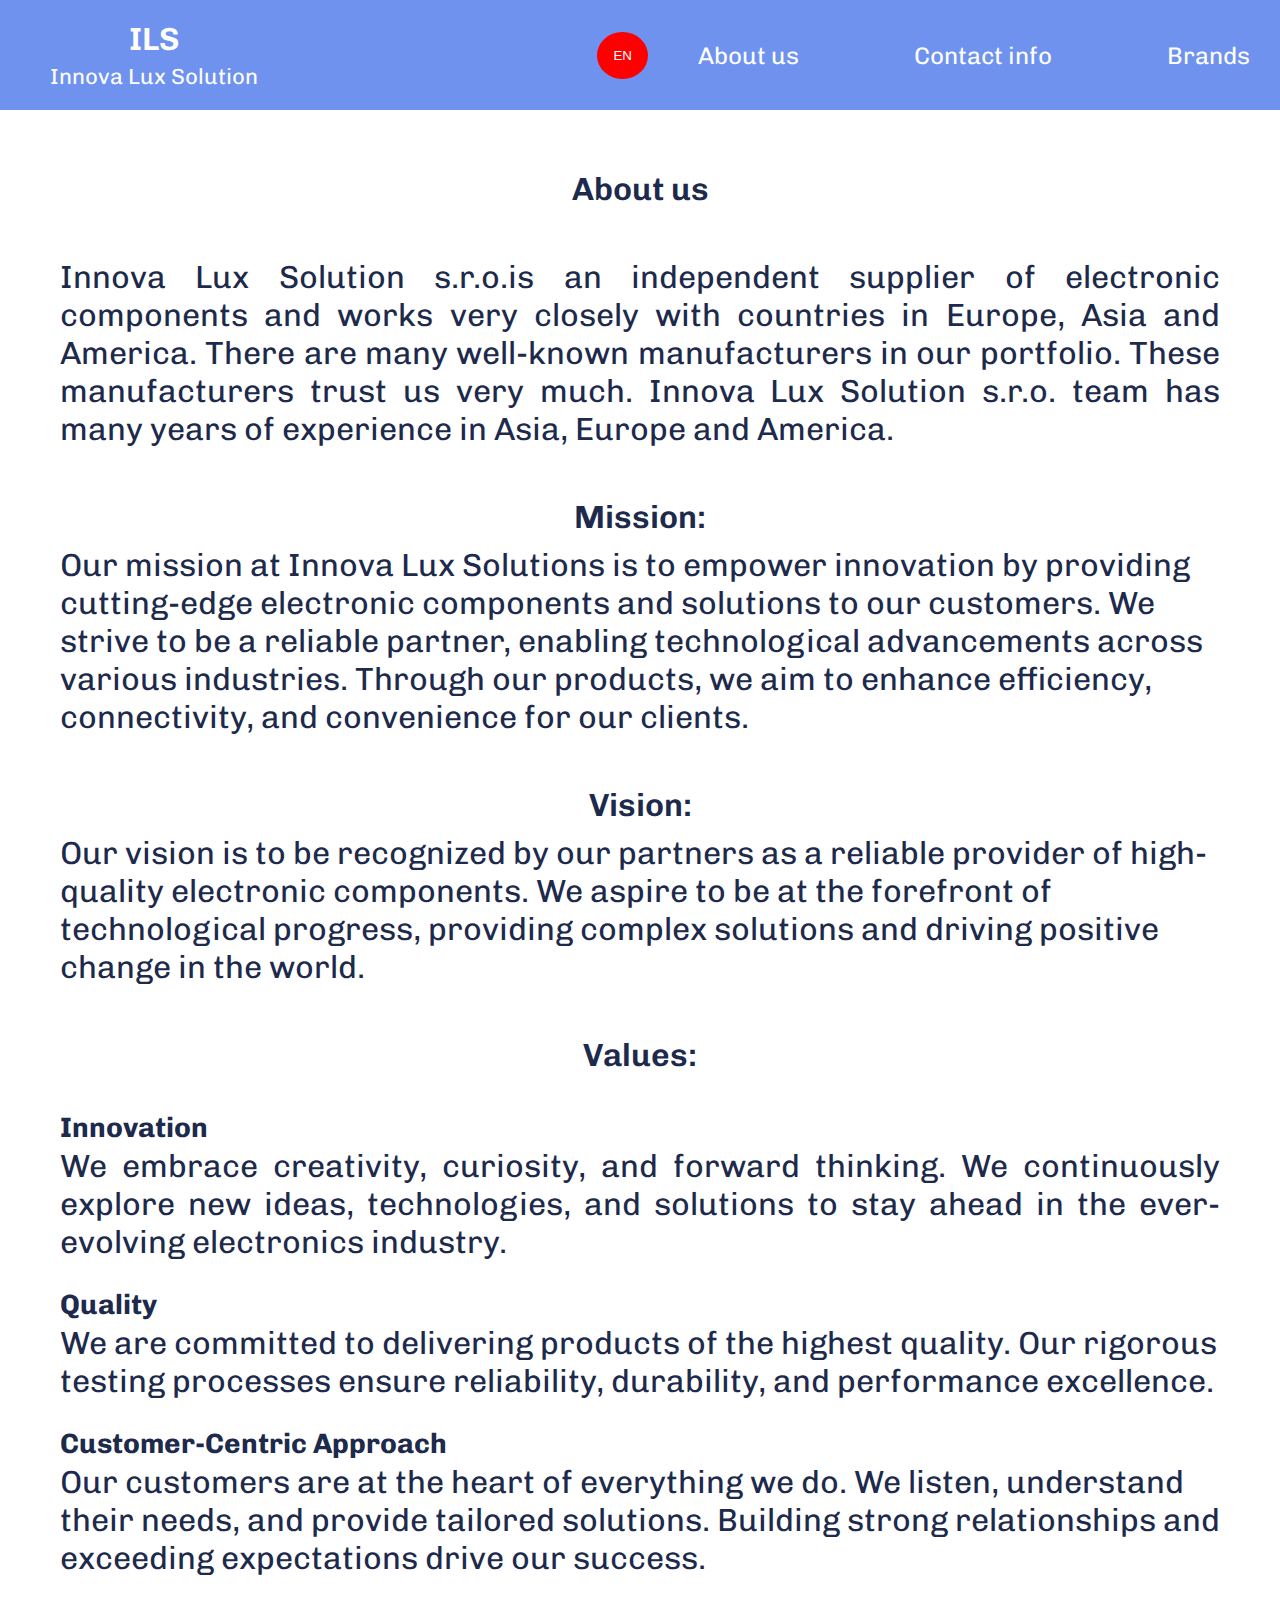
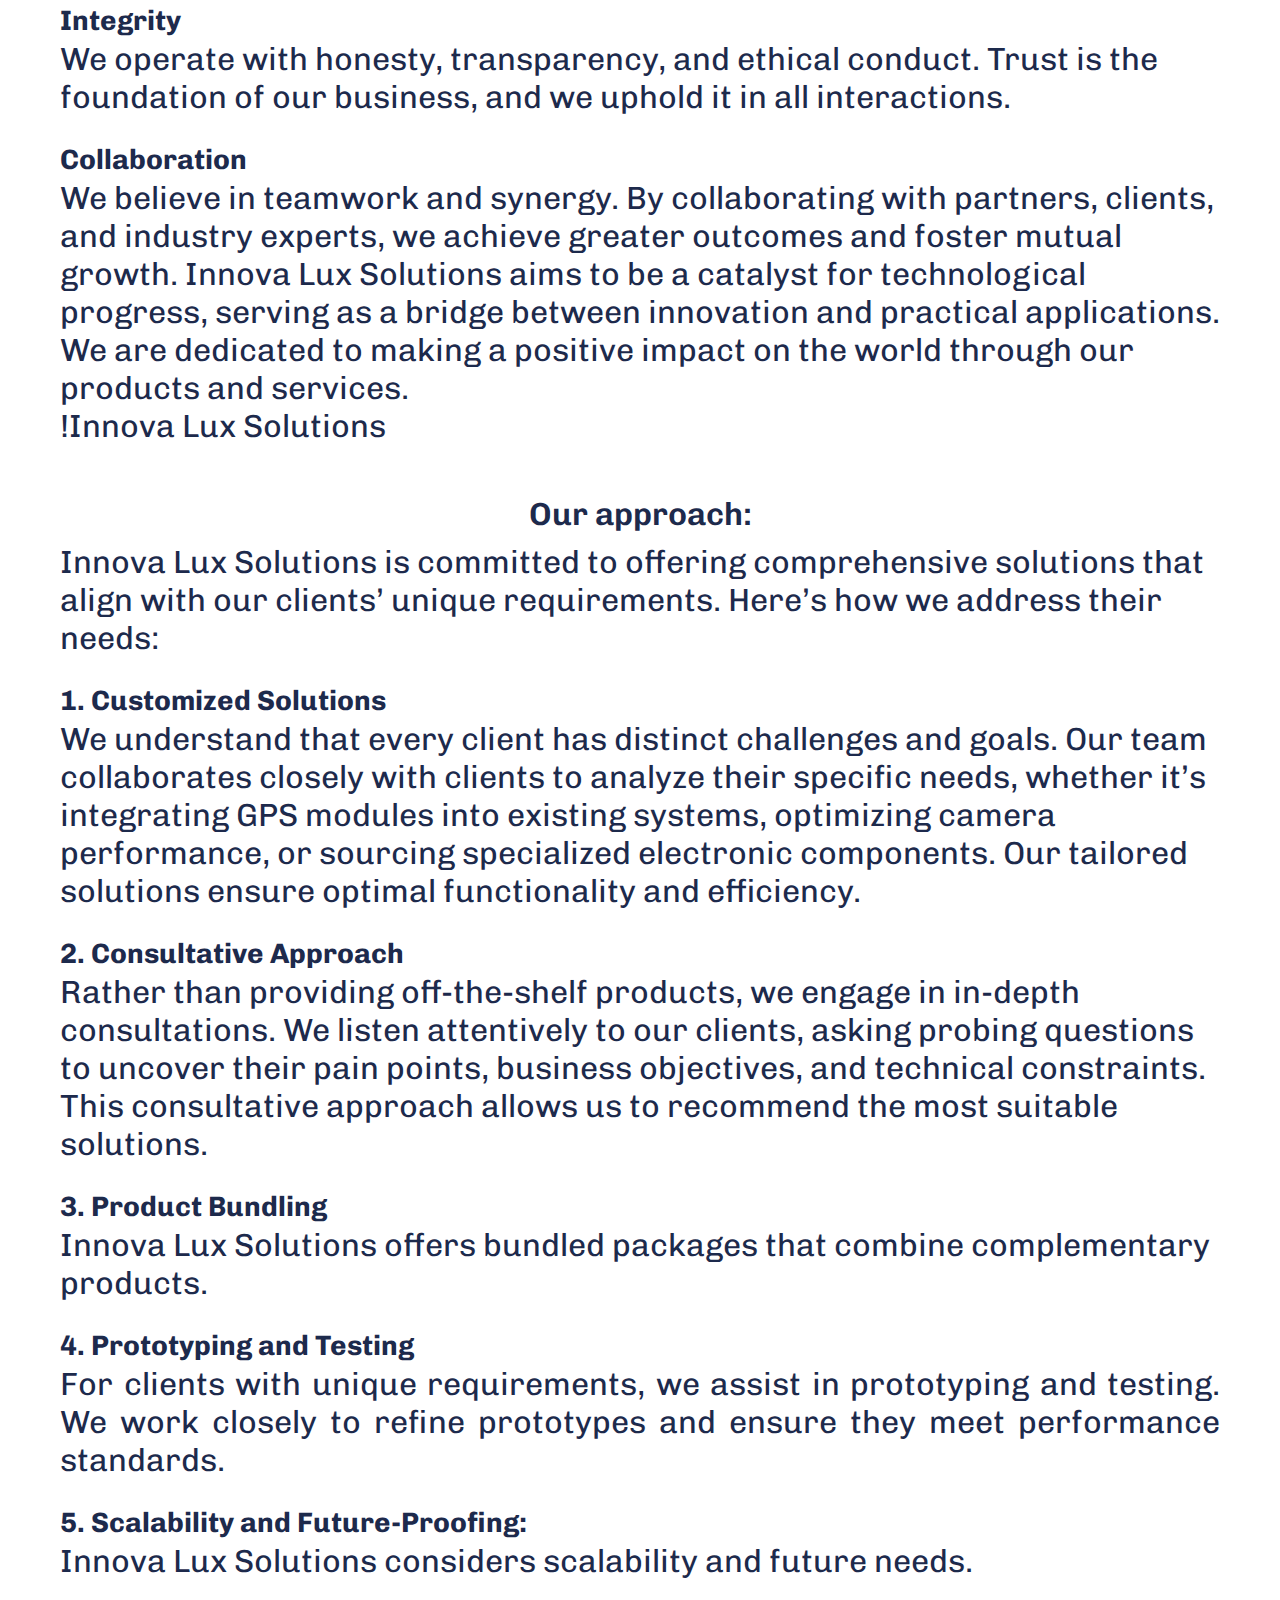
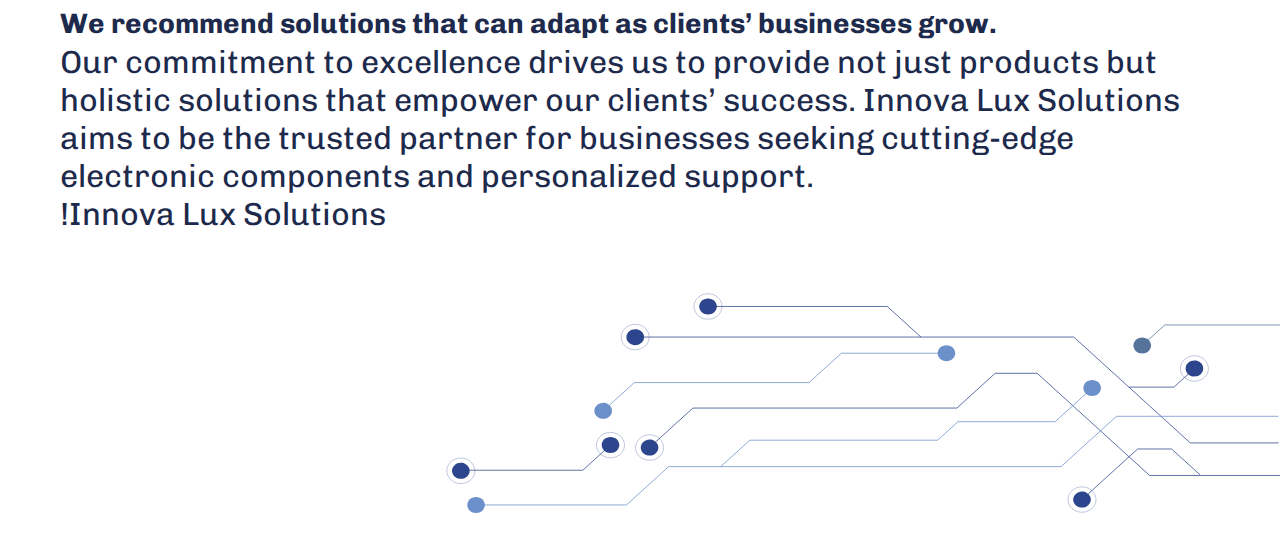
<file: index.html>
<!DOCTYPE html>
<html lang="en">
  <head>
    <meta charset="UTF-8" />
    <meta http-equiv="X-UA-Compatible" content="IE=edge" />
    <meta name="viewport" content="width=device-width, initial-scale=1.0" />
    <link rel="preconnect" href="https://fonts.googleapis.com">
    <link rel="preconnect" href="https://fonts.gstatic.com" crossorigin>
    <link href="https://fonts.googleapis.com/css2?family=Chivo:ital,wght@0,100..900;1,100..900&family=Roboto&display=swap" rel="stylesheet">
    <link rel="stylesheet" href="./css/style.css" />
    <title class="head-title">ILS</title>
  </head>
  <body>
    <header class="header">
      <div class="container container__header">
        <div class="logo__text">
        <a href="./index.html" class="logo_ILS"
          ><span class="header__logo--ILS">ILS</span><span class="header__logo--text">Innova Lux Solution</span>
        </a>
      </div>
      <nav>
        <div class="nav__list">
        <div class="dropdown">
          <a href="./index.html">
          <button class="mainmenubtn">EN</button></a>
          <div class="dropdown-child">
            <a href="./czech-index.html">CZ</a>
          </div>
        </div>
        <ul class="menu__nav--list">
          <li class="menu__nav--item">
            <a href="./index.html" class="menu__nav--link"
              ><span class="menu__link--color">About us</span></a
            >
          </li>
          <li class="menu__nav--item">
            <a href="./info.html" class="menu__nav--link"
              ><span class="menu__link--color">Contact info</span></a
            >
          </li>
          <li class="menu__nav--item">
            <a href="./brends.html" class="menu__nav--link"
              ><span class="menu__link--color">Brands</span></a
            >
          </li>
      </ul>
    </div>
      </nav>
    </header>
    <main>
    <section class="about__us">
      <div class="container container__about">
        <div class="main__container--text">
        <h1 class="main__text--about">About us</h1>
        <div class="main__second--text">Innova Lux Solution s.r.o.is an independent supplier of electronic components and works very closely with countries in Europe, Asia and America. There are many well-known manufacturers in our portfolio. These manufacturers trust us very much. Innova Lux Solution s.r.o. team has many years of experience in Asia, Europe and America.</div>
      </div>
        <div class="mission">
          <h2 class="main__text">Mission:</h2>
          <span class="about__us--text">Our mission at Innova Lux Solutions is to empower innovation by providing cutting-edge electronic components and solutions to our customers. We strive to be a reliable partner, enabling technological advancements across various industries. Through our products, we aim to enhance efficiency, connectivity, and convenience for our clients.</span>
        </div>
        <div class="mission">
          <h2 class="main__text">Vision:</h2>
          <span class="about__us--text">Our vision is to be recognized by our partners as a reliable provider of high-quality electronic components. We aspire to be at the forefront of technological progress, providing complex solutions and driving positive change in the world.</span>
        </div>
        <div class="mission">
          <h2 class="main__text">Values:</h2>
          <span class="about__us--text"><p class="retreat"> Innovation</p>
            <p>We embrace creativity, curiosity, and forward thinking. We continuously explore new ideas, technologies, and solutions to stay ahead in the ever-evolving electronics industry.</p>
            <p class="retreat">Quality</p>
            We are committed to delivering products of the highest quality. Our rigorous testing processes ensure reliability, durability, and performance excellence.
            <p class="retreat">Customer-Centric Approach</p>
            Our customers are at the heart of everything we do. We listen, understand their needs, and provide tailored solutions. Building strong relationships and exceeding expectations drive our success.
            <p class="retreat">Integrity</p>
            We operate with honesty, transparency, and ethical conduct. Trust is the foundation of our business, and we uphold it in all interactions.
            <p class="retreat">Collaboration</p>
            We believe in teamwork and synergy. By collaborating with partners, clients, and industry experts, we achieve greater outcomes and foster mutual growth.
            Innova Lux Solutions aims to be a catalyst for technological progress, serving as a bridge between innovation and practical applications. We are dedicated to making a positive impact on the world through our products and services.
            <p>!Innova Lux Solutions</p></span>
        </div>
        <div class="mission">
          <h2 class="main__text">Our approach:</h2>
          <span class="about__us--text">Innova Lux Solutions is committed to offering comprehensive solutions that align with our clients’ unique requirements. Here’s how we address their needs:
            <p class="retreat">1. Customized Solutions</p>
            We understand that every client has distinct challenges and goals. Our team collaborates closely with clients to analyze their specific needs, whether it’s integrating GPS modules into existing systems, optimizing camera performance, or sourcing specialized electronic components. Our tailored solutions ensure optimal functionality and efficiency.
            <p class="retreat">2.	Consultative Approach</p>
            Rather than providing off-the-shelf products, we engage in in-depth consultations. We listen attentively to our clients, asking probing questions to uncover their pain points, business objectives, and technical constraints. This consultative approach allows us to recommend the most suitable solutions.
            <p class="retreat">3.	Product Bundling</p>
            Innova Lux Solutions offers bundled packages that combine complementary products. 
            <p class="retreat">4.	Prototyping and Testing</p>
            <p>For clients with unique requirements, we assist in prototyping and testing. We work closely to refine prototypes and ensure they meet performance standards.</p>
            <p class="retreat">5.	Scalability and Future-Proofing:</p>
            <p>Innova Lux Solutions considers scalability and future needs. </p>
            
            <p class="retreat">We recommend solutions that can adapt as clients’ businesses grow.</p>
            Our commitment to excellence drives us to provide not just products but holistic solutions that empower our clients’ success. Innova Lux Solutions aims to be the trusted partner for businesses seeking cutting-edge electronic components and personalized support.
            
            <p>!Innova Lux Solutions</p></span>
        </div>
      </div>
    </section>
    <div class="img__first--page">
    <img src="./img/lines.svg" alt="line not found" class="img__line--first-page">
  </div>
  </main>
  </body>
</html>
</file>
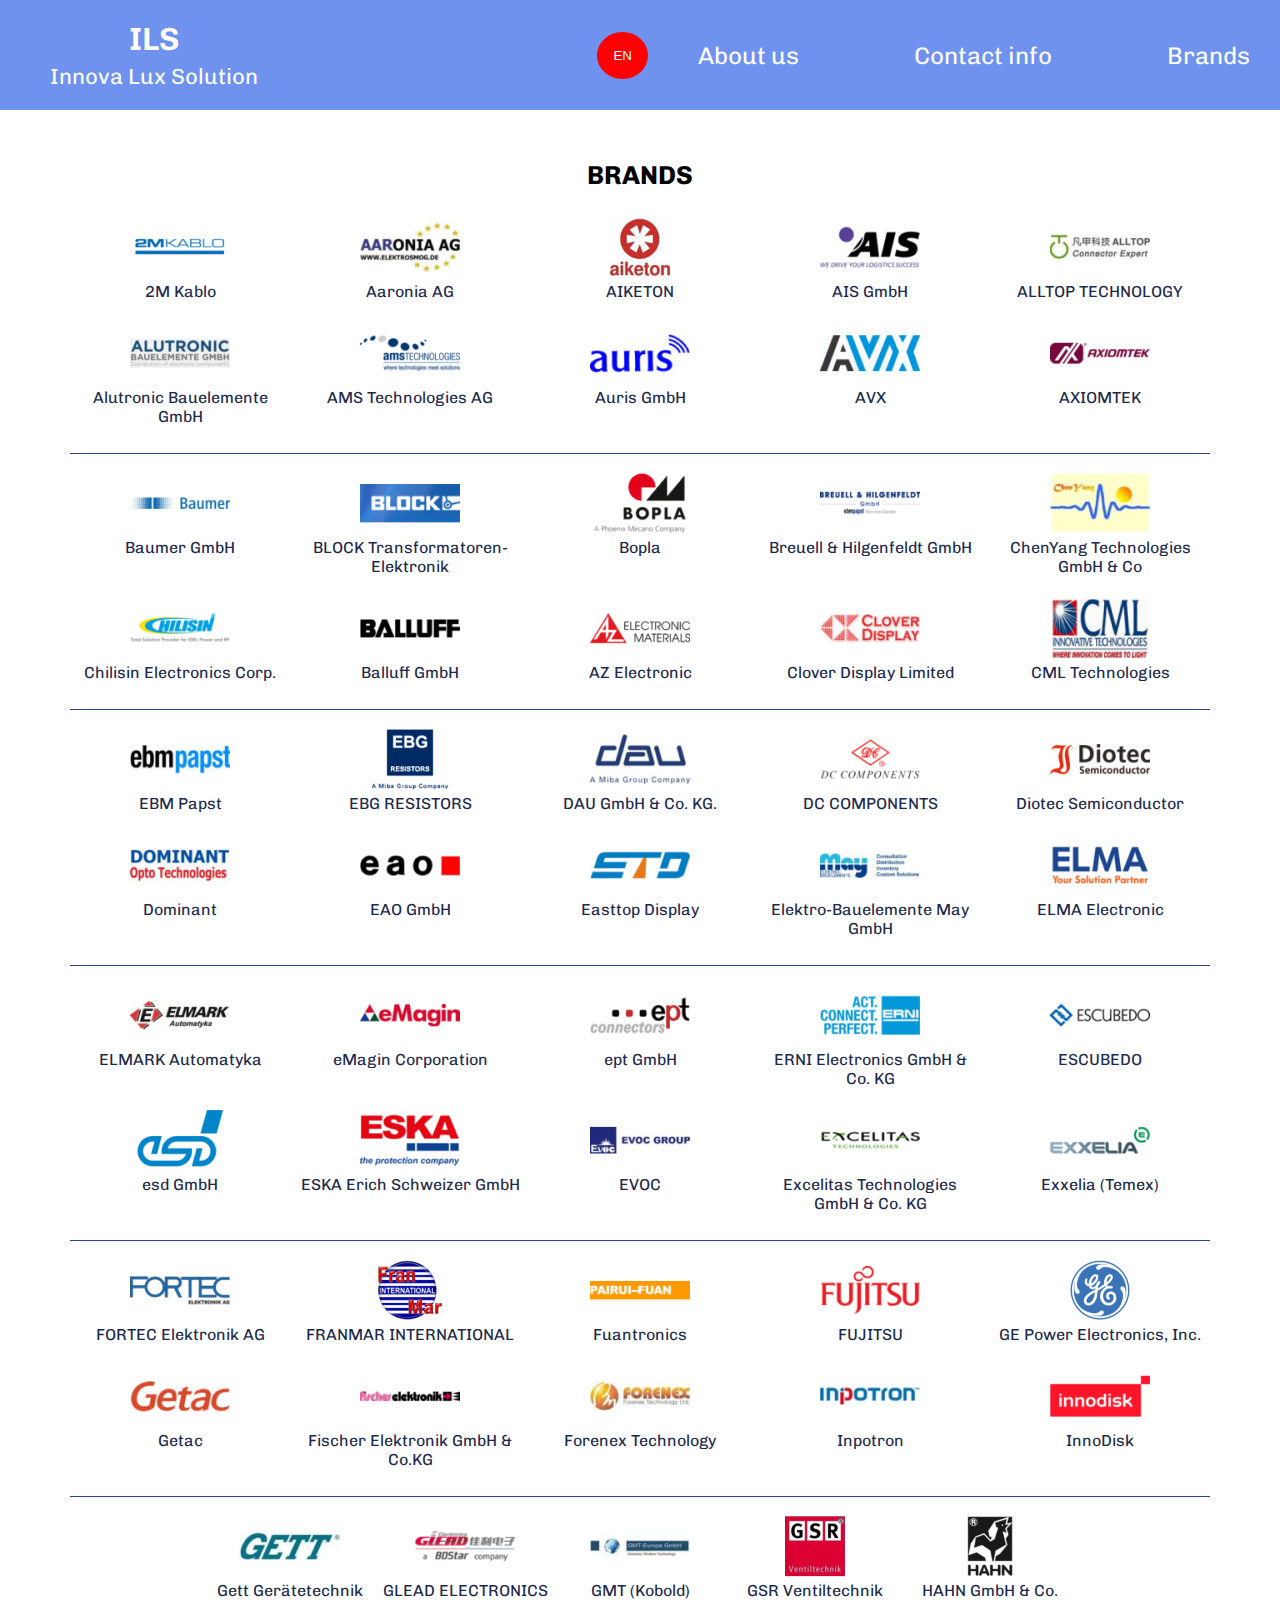
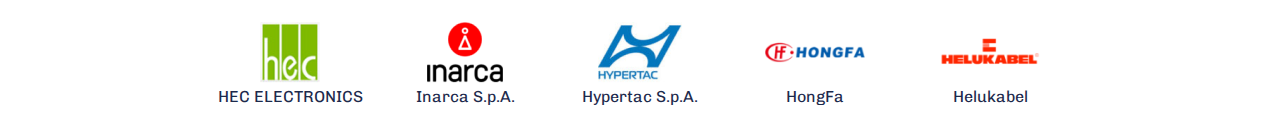
<file: brends.html>
<!DOCTYPE html>
<html lang="en">
  <head>
    <meta charset="UTF-8" />
    <meta http-equiv="X-UA-Compatible" content="IE=edge" />
    <meta name="viewport" content="width=device-width, initial-scale=1.0" />
    <link rel="preconnect" href="https://fonts.googleapis.com">
    <link rel="preconnect" href="https://fonts.gstatic.com" crossorigin>
    <link href="https://fonts.googleapis.com/css2?family=Chivo:ital,wght@0,100..900;1,100..900&family=Roboto&display=swap" rel="stylesheet">
    <link rel="stylesheet" href="./css/style.css" />
    <title class="head-title">ILS</title>
  </head>
  <body>
    <header class="header">
      <div class="container container__header">
        <div class="logo__text">
        <a href="./index.html" class="logo_ILS"
          ><span class="header__logo--ILS">ILS</span><span class="header__logo--text">Innova Lux Solution</span>
        </a>
      </div>
      <nav>
        <div class="nav__list">
          <div class="dropdown">
            <a href="./brends.html">
            <button class="mainmenubtn">EN</button></a>
            <div class="dropdown-child">
              <a href="./značky.html">CZ</a>
            </div>
          </div>
        <ul class="menu__nav--list">
          <li class="menu__nav--item">
            <a href="./index.html" class="menu__nav--link"
              ><span class="menu__link--color">About us</span></a
            >
          </li>
          <li class="menu__nav--item">
            <a href="./info.html" class="menu__nav--link"
              ><span class="menu__link--color">Contact info</span></a
            >
          </li>
          <li class="menu__nav--item">
            <a href="./brends.html" class="menu__nav--link"
              ><span class="menu__link--color">Brands</span></a
            >
          </li>
      </ul>
        </div>
      </nav>
    </header>
    <main>
       <section class="brands">
        <h1 class="title__brands">BRANDS</h1>
        <div class="brands__img">
            <ul class="img__list">
            <li class="img__item"><a href="https://www.2mkablo.com/" class="brands__link"><div class="logo"><img src="./img/Link → 2mkablo-120x26.png.png" width="100px" class="img__ling"></div><div class="brands__text">2M Kablo</div></a></li>
            <li class="img__item"><a href="https://www.aaronia.com/" class="brands__link"><div class="logo"><img src="./img/Link → Aaronia-AG-120x60.jpg.png" class="img__ling"></div><div class="brands__text">Aaronia AG</div></a></li>
            <li class="img__item"><a href="http://www.aiketon.com/" class="brands__link"><div class="logo"><img src="./img/Link → Aiketon-120x120.jpg.png" class="img__ling"></div><div class="brands__text">AIKETON</div></a></li>
            <li class="img__item"><a href="https://www.ais.de/" class="brands__link"><div class="logo"><img src="./img/Link → AIS-120x49.png.png" class="img__ling"></div><div class="brands__text">AIS GmbH</div></a></li>
            <li class="img__item"><a href="http://www.alltopconnector.com/en-global/Home/index" class="brands__link"><div class="logo"><img src="./img/Link → Alltop-e1549356733232-120x30.jpg.png" class="img__ling"></div><div class="brands__text">ALLTOP TECHNOLOGY</div></a></li>
            <li class="img__item"><a href="https://alutronic-hamburg.de/" class="brands__link"><div class="logo"><img src="./img/Link → Alutronic-Bauelemente-GmbH-120x35.jpg.png" class="img__ling"></div><div class="brands__text">Alutronic Bauelemente GmbH</div></a></li>
            <li class="img__item"><a href="http://www.amstechnologies.com/" class="brands__link"><div class="logo"><img src="./img/Link → AMS-Technologies-AG-120x42.png.png" class="img__ling"></div><div class="brands__text">AMS Technologies AG</div></a></li>
            <li class="img__item"><a href="https://www.auris-gmbh.de/" class="brands__link"><div class="logo"><img src="./img/Link → Auris-GmbH-e1549356807350-120x46.jpg.png" class="img__ling"></div><div class="brands__text">Auris GmbH</div></a></li>
            <li class="img__item"><a href="http://www.avx.com/" class="brands__link"><div class="logo"><img src="./img/Link → AVX-120x43.jpg.png" class="img__ling"></div><div class="brands__text">AVX</div></a></li>
            <li class="img__item"><a href="http://www.axiomtek.com/" class="brands__link"><div class="logo"><img src="./img/Link → AXIOMTEK-120x25.png.png" class="img__ling"></div><div class="brands__text">AXIOMTEK</div></a></li>
        </ul>
        <ul class="img__list">
            <li class="img__item"><a href="https://www.baumer.com/ch/de/" class="brands__link"><div class="logo"><img src="./img/Link → Baumer-GmbH-e1549356890952-120x14.jpg.png" class="img__ling"></div><div class="brands__text">Baumer GmbH</div></a></li>
            <li class="img__item"><a href="https://www.block.eu/" class="brands__link"><div class="logo"><img src="./img/Link → block_logo-120x46.png.png" class="img__ling"></div><div class="brands__text">BLOCK Transformatoren-Elektronik</div></a></li>
            <li class="img__item"><a href="https://www.bopla.de/" class="brands__link"><div class="logo"><img src="./img/Link → Bopla-120x78.png.png" class="img__ling"></div><div class="brands__text">Bopla</div></a></li>
            <li class="img__item"><a href="https://breuell-hilgenfeldt.de/" class="brands__link"><div class="logo"><img src="./img/Link → Breuell-Hilgenfeldt-GmbH-120x27.png.png" class="img__ling"></div><div class="brands__text">Breuell & Hilgenfeldt GmbH</div></a></li>
            <li class="img__item"><a href="http://www.chenyang.de/" class="brands__link"><div class="logo"><img src="./img/Link → ChenYang-Technologies-GmbH-Co-120x71.jpg.png" class="img__ling"></div><div class="brands__text">ChenYang Technologies GmbH & Co</div></a></li>
            <li class="img__item"><a href="https://www.chilisin.com/en-global" class="brands__link"><div class="logo"><img src="./img/Link → chilisin-120x52.png.png" class="img__ling"></div><div class="brands__text">Chilisin Electronics Corp.</div></a></li>
            <li class="img__item"><a href="https://www.balluff.com/" class="brands__link"><div class="logo"><img src="./img/Link → Balluff-GmbH-e1549356851408-120x22.png.png" class="img__ling"></div><div class="brands__text">Balluff GmbH</div></a></li>
            <li class="img__item"><a href="http://www.azelectronic.com/" class="brands__link"><div class="logo"><img src="./img/Link → AZ-Electronic-120x36.png.png" class="img__ling"></div><div class="brands__text">AZ Electronic</div></a></li>
            <li class="img__item"><a href="http://www.cloverdisplay.com/en/" class="brands__link"><div class="logo"><img src="./img/Link → clover-logo-e1549357003482-120x34.jpg.png" class="img__ling"></div><div class="brands__text">Clover Display Limited</div></a></li>
            <li class="img__item"><a href="https://www.cml-it.com/en" class="brands__link"><div class="logo"><img src="./img/Link → CML-Technologies-e1549357089497-120x75.jpg.png" class="img__ling"></div><div class="brands__text">CML Technologies</div></a></li>
        </ul>
        <ul class="img__list">
            <li class="img__item"><a href="https://www.ebmpapst.com/" class="brands__link"><div class="logo"><img src="./img/Link → EBM-Papst-e1549357250805-120x34.jpg.png" class="img__ling"></div><div class="brands__text">EBM Papst</div></a></li>
            <li class="img__item"><a href="https://www.ebg-resistors.com/en/ebg/" class="brands__link"><div class="logo"><img src="./img/Link → EBG-RESISTORS-120x94.png.png" class="img__ling"></div><div class="brands__text">EBG RESISTORS</div></a></li>
            <li class="img__item"><a href="https://www.dau-heatsinks.com/en/dau/" class="brands__link"><div class="logo"><img src="./img/Link → DAU-GmbH-Co.-KG.-120x59.jpg.png" class="img__ling"></div><div class="brands__text">DAU GmbH & Co. KG.</div></a></li>
            <li class="img__item"><a href="https://www.dccomponents.com/" class="brands__link"><div class="logo"><img src="./img/Link → DC-COMPONENTS-e1549357142445-120x48.png.png" class="img__ling"></div><div class="brands__text">DC COMPONENTS</div></a></li>
            <li class="img__item"><a href="https://diotec.com/en/home.html" class="brands__link"><div class="logo"><img src="./img/Link → diotec-120x36.jpg.png" class="img__ling"></div><div class="brands__text">Diotec Semiconductor</div></a></li>
            <li class="img__item"><a href="http://www.dominant-semi.com/" class="brands__link"><div class="logo"><img src="./img/Link → Dominant_logo-120x40.jpg.png" class="img__ling"></div><div class="brands__text">Dominant</div></a></li>
            <li class="img__item"><a href="https://eao.com/?navid=0" class="brands__link"><div class="logo"><img src="./img/Link → EAO-GmbH-e1549357187529-120x25.png.png" class="img__ling"></div><div class="brands__text">EAO GmbH</div></a></li>
            <li class="img__item"><a href="http://www.easttopdisplay.com/" class="brands__link"><div class="logo"><img src="./img/Link → easttop_displays_logo-e1549357219792-120x33.jpg.png" class="img__ling"></div><div class="brands__text">Easttop Display</div></a></li>
            <li class="img__item"><a href="http://www.may-kg.com/" class="brands__link"><div class="logo"><img src="./img/Link → Elektro-Bauelemente-May-GmbH-1-120x31.jpg.png" class="img__ling"></div><div class="brands__text">Elektro-Bauelemente May GmbH</div></a></li>
            <li class="img__item"><a href="https://www.elma.com/" class="brands__link"><div class="logo"><img src="./img/Link → ELMA-Electronic-120x49.png.png" class="img__ling"></div><div class="brands__text">ELMA Electronic</div></a></li>
        </ul>
        <ul class="img__list">
            <li class="img__item"><a href="https://www.elmark.com.pl/elmark-strona-glowna" class="brands__link"><div class="logo"><img src="./img/Link → ELMARK-Automatyka-Sp.-z-o.o.-120x34.jpg.png" class="img__ling"></div><div class="brands__text">ELMARK Automatyka</div></a></li>
            <li class="img__item"><a href="http://emagin.com/" class="brands__link"><div class="logo"><img src="./img/Link → emagin-logo-primary-120x27.png.png" class="img__ling"></div><div class="brands__text">eMagin Corporation</div></a></li>
            <li class="img__item"><a href="https://www.ept.de/" class="brands__link"><div class="logo"><img src="./img/Link → ept-GmbH-e1549357294382-120x44.png.png" class="img__ling"></div><div class="brands__text">ept GmbH</div></a></li>
            <li class="img__item"><a href="https://www.erni.com/en/" class="brands__link"><div class="logo"><img src="./img/Link → ERNI-Logo-405-x-165-120x47.jpg.png" class="img__ling"></div><div class="brands__text">ERNI Electronics GmbH & Co. KG</div></a></li>
            <li class="img__item"><a href="https://es.escubedo.com/" class="brands__link"><div class="logo"><img src="./img/Link → ESCUBEDO-120x27.png.png" class="img__ling"></div><div class="brands__text">ESCUBEDO</div></a></li>
            <li class="img__item"><a href="https://esd.eu/en" class="brands__link"><div class="logo"><img src="./img/Link → esd-GmbH-120x79.png.png" class="img__ling"></div><div class="brands__text">esd GmbH</div></a></li>
            <li class="img__item"><a href="https://eska-fuses.de/" class="brands__link"><div class="logo"><img src="./img/Link → ESKA-e1549357390162-120x61.png.png" class="img__ling"></div><div class="brands__text">ESKA Erich Schweizer GmbH</div></a></li>
            <li class="img__item"><a href="http://www.evoc.com/" class="brands__link"><div class="logo"><img src="./img/Link → Evoc-LOGO1-120x32.jpg.png" class="img__ling"></div><div class="brands__text">EVOC</div></a></li>
            <li class="img__item"><a href="http://www.excelitas.com/Pages/Index.aspx" class="brands__link"><div class="logo"><img src="./img/Link → Excelitas-Technologies-e1549357433230-120x21.png.png" class="img__ling"></div><div class="brands__text">Excelitas Technologies GmbH & Co. KG</div></a></li>
            <li class="img__item"><a href="http://www.exxelia.com/en/group/about-us/exxelia-temex" class="brands__link"><div class="logo"><img src="./img/Link → Exxelia-Temex-e1549357471983-120x32.png.png" class="img__ling"></div><div class="brands__text">Exxelia (Temex)</div></a></li>
        </ul>
        <ul class="img__list">
            <li class="img__item"><a href="https://www.fortecag.de/" class="brands__link"><div class="logo"><img src="./img/Link → FORTEC-Elektronik-AG-e1549357566773-120x34.png.png" class="img__ling"></div><div class="brands__text">FORTEC Elektronik AG</div></a></li>
            <li class="img__item"><a href="http://www.franmar.com.tw/" class="brands__link"><div class="logo"><img src="./img/Link → FRANMAR-INTERNATIONAL-120x112.jpg.png" class="img__ling"></div><div class="brands__text">FRANMAR INTERNATIONAL</div></a></li>
            <li class="img__item"><a href="http://www.fuantronics.net/" class="brands__link"><div class="logo"><img src="./img/Link → Fuantronics-120x22.jpg.png" class="img__ling"></div><div class="brands__text">Fuantronics</div></a></li>
            <li class="img__item"><a href="http://www.fujitsu.com/" class="brands__link"><div class="logo"><img src="./img/Link → FUJITSU-e1549357598512-120x58.png.png" class="img__ling"></div><div class="brands__text">FUJITSU</div></a></li>
            <li class="img__item"><a href="https://www.ge.com/" class="brands__link"><div class="logo"><img src="./img/Link → GE-120x120.png.png" class="img__ling"></div><div class="brands__text">GE Power Electronics, Inc.</div></a></li>
            <li class="img__item"><a href="https://getac.com/" class="brands__link"><div class="logo"><img src="./img/Link → getac_logo-e1549357659614-120x40.jpg.png" class="img__ling"></div><div class="brands__text">Getac</div></a></li>
            <li class="img__item"><a href="https://www.fischerelektronik.de/" class="brands__link"><div class="logo"><img src="./img/Link → Fischer-Elektronik-GmbH-Co.KG_-120x12.png.png" class="img__ling"></div><div class="brands__text">Fischer Elektronik GmbH & Co.KG</div></a></li>
            <li class="img__item"><a href="http://www.forenex.com.tw/" class="brands__link"><div class="logo"><img src="./img/Link → Forenex-Technology-e1549357535938-120x35.jpg.png" class="img__ling"></div><div class="brands__text">Forenex Technology</div></a></li>
            <li class="img__item"><a href="https://www.inpotron.com/" class="brands__link"><div class="logo"><img src="./img/Link → Inpotron-e1549357879562-120x21.jpg.png" class="img__ling"></div><div class="brands__text">Inpotron</div></a></li>
            <li class="img__item"><a href="https://www.innodisk.com/" class="brands__link"><div class="logo"><img src="./img/Link → InnoDisk-120x49.png.png" class="img__ling"></div><div class="brands__text">InnoDisk</div></a></li>
        </ul>
        <ul class="img__list">
            <li class="img__item"><a href="https://www.gett.de/" class="brands__link"><div class="logo"><img src="./img/Link → Gett-Ger-tetechnik-e1549357737869-120x33.jpg.png"  class="img__ling"></div><div class="brands__text">Gett Gerätetechnik</div></a></li>
            <li class="img__item"><a href="http://www.glead.com.cn/?lg=en" class="brands__link"><div class="logo"><img src="./img/Link → GLEAD-ELECTRONICS-120x36.png.png" class="img__ling"></div><div class="brands__text">GLEAD ELECTRONICS</div></a></li>
            <li class="img__item"><a href="http://www.gmt-europa.de/" class="brands__link"><div class="logo"><img src="./img/Link → GMT-Kobold-120x27.jpg.png" class="img__ling"></div><div class="brands__text">GMT (Kobold)</div></a></li>
            <li class="img__item"><a href="http://www.ventiltechnik.de/de/" class="brands__link"><div class="logo"><img src="./img/Link → GSR-Ventiltechnik-e1549357772250-120x120.jpg.png" class="img__ling"></div><div class="brands__text">GSR Ventiltechnik</div></a></li>
            <li class="img__item"><a href="http://www.hahn-trafo.com/" class="brands__link"><div class="logo"><img src="./img/Link → HAHN-GmbH-Co.-KG-91x120.jpg.png" class="img__ling"></div><div class="brands__text">HAHN GmbH & Co.</div></a></li>
            <li class="img__item"><a href="http://www.hec-group.com.tw/index.php?id=8" class="brands__link"><div class="logo"><img src="./img/Link → HEC-ELECTRONICS.jpg.png" class="img__ling"></div><div class="brands__text">HEC ELECTRONICS</div></a></li>
            <li class="img__item"><a href="https://www.inarca.com/it/" class="brands__link"><div class="logo"><img src="./img/Link → Inarca-S.p.A.-120x95.png.png" class="img__ling"></div><div class="brands__text">Inarca S.p.A.</div></a></li>
            <li class="img__item"><a href="https://www.smithsinterconnect.com/" class="brands__link"><div class="logo"><img src="./img/Link → hypertac_logo-120x86.jpg.png" class="img__ling"></div><div class="brands__text">Hypertac S.p.A.</div></a></li>
            <li class="img__item"><a href="http://www.hongfa.com/" class="brands__link"><div class="logo"><img src="./img/Link → Hongfa-Logo3-e1549357806891-120x24.png.png" class="img__ling"></div><div class="brands__text">HongFa</div></a></li>
            <li class="img__item"><a href="http://www.helukabel.com/" class="brands__link"><div class="logo"><img src="./img/Link → Helukabel-120x36.png.png" class="img__ling"></div><div class="brands__text">Helukabel</div></a></li>
        </ul>
        </div>
       </section>
  </main>
  </body>
</html>
</file>
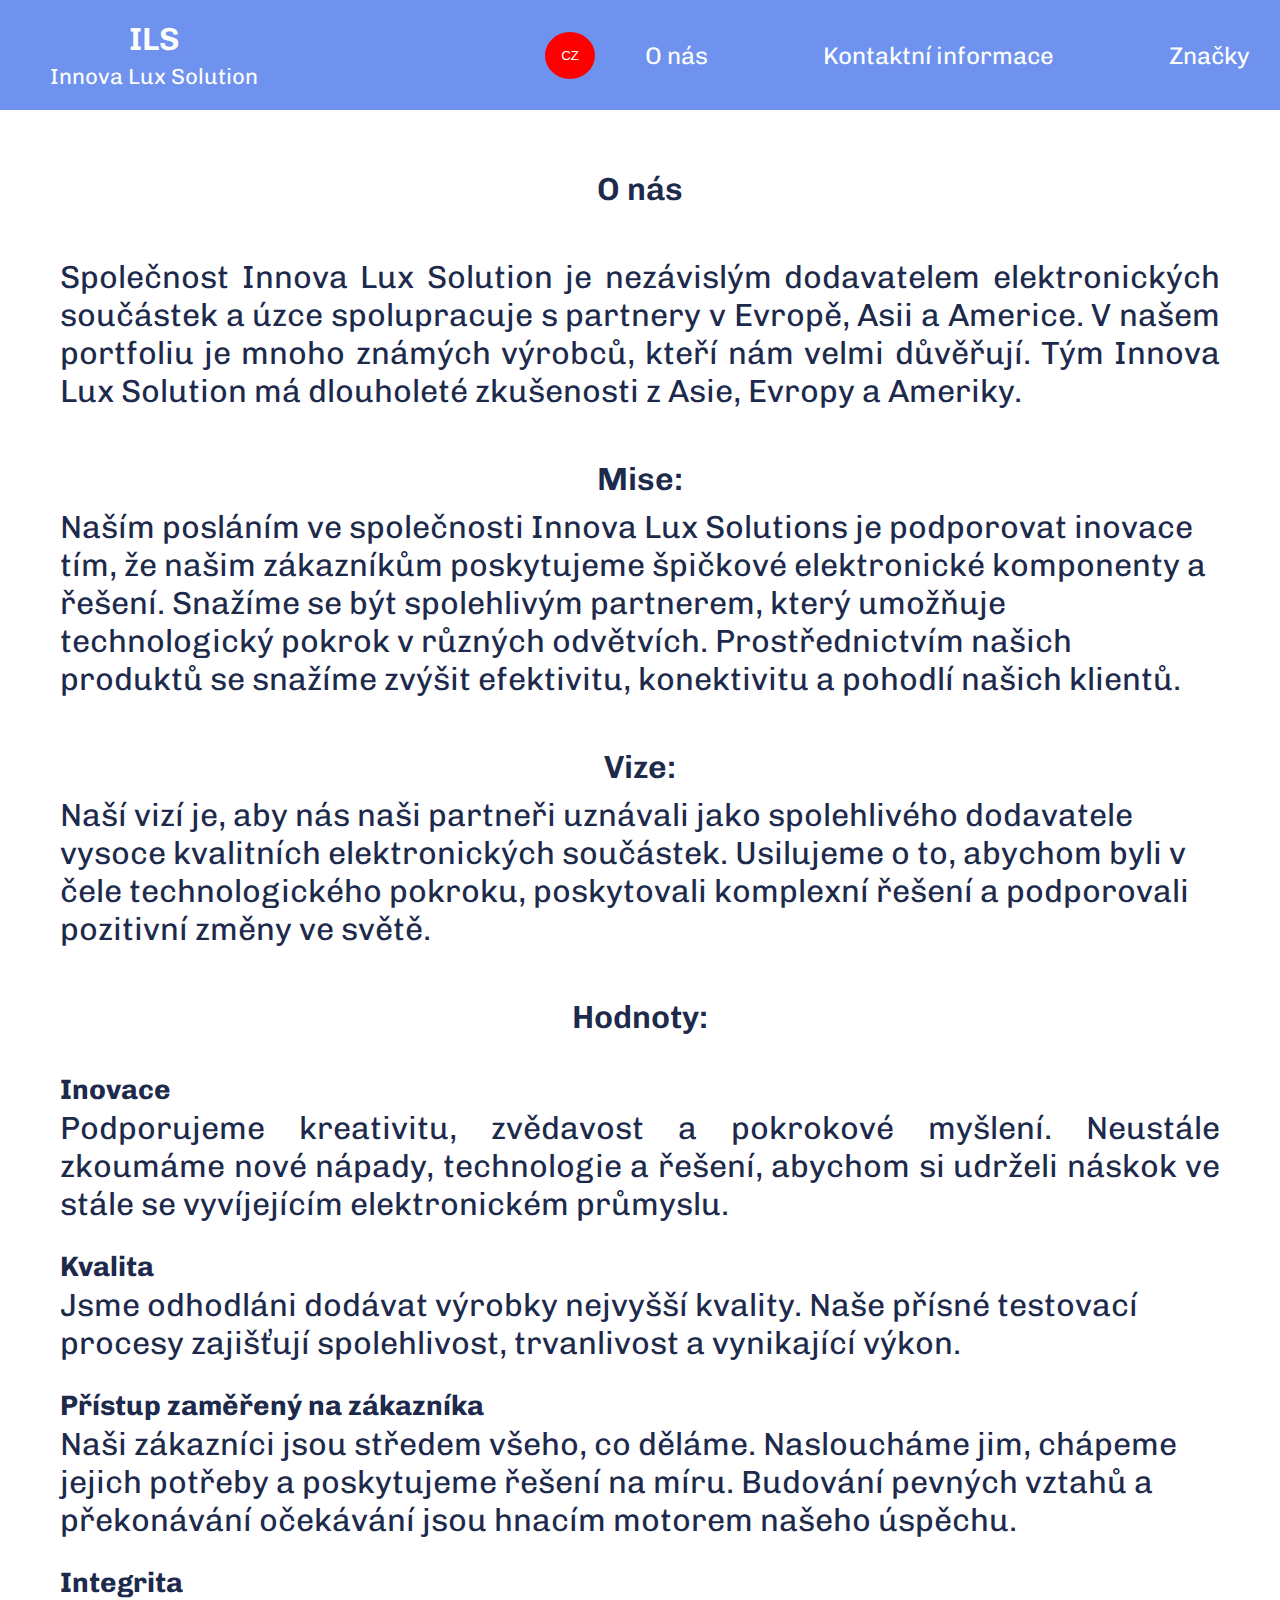
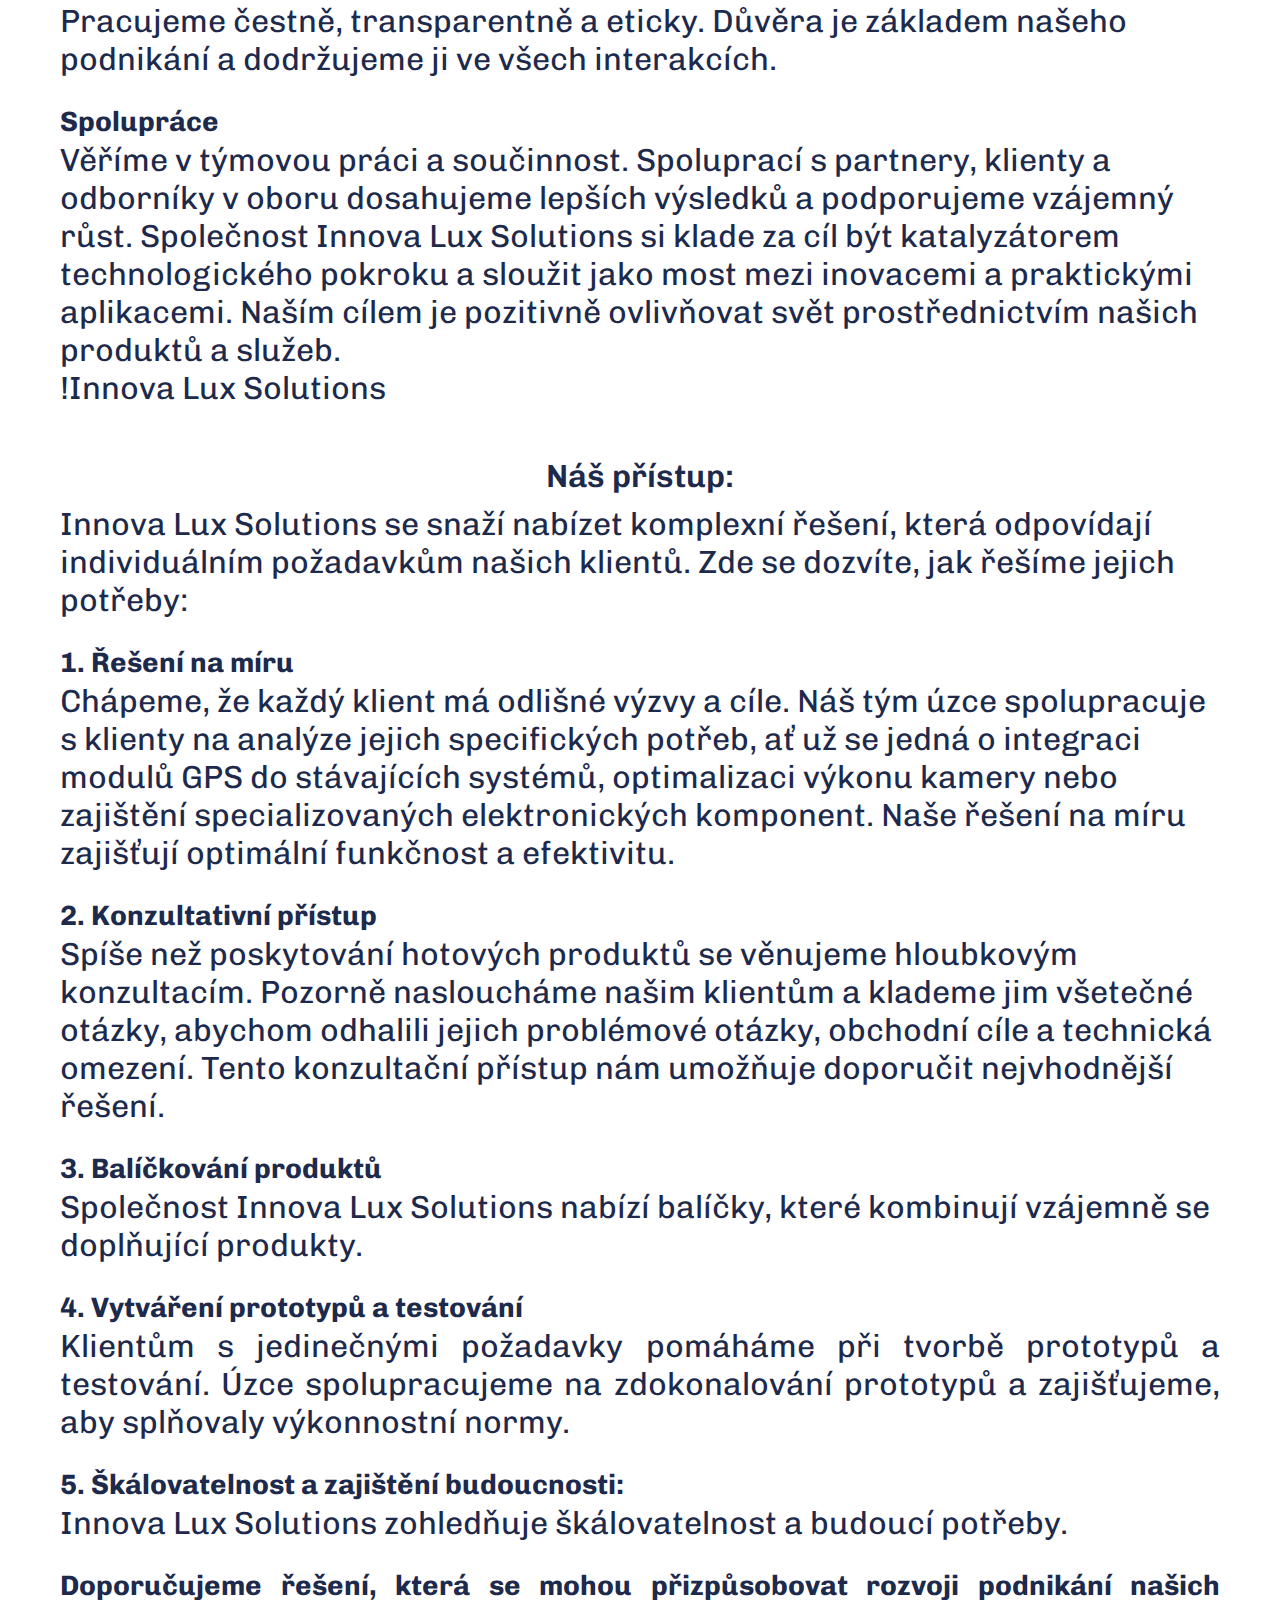
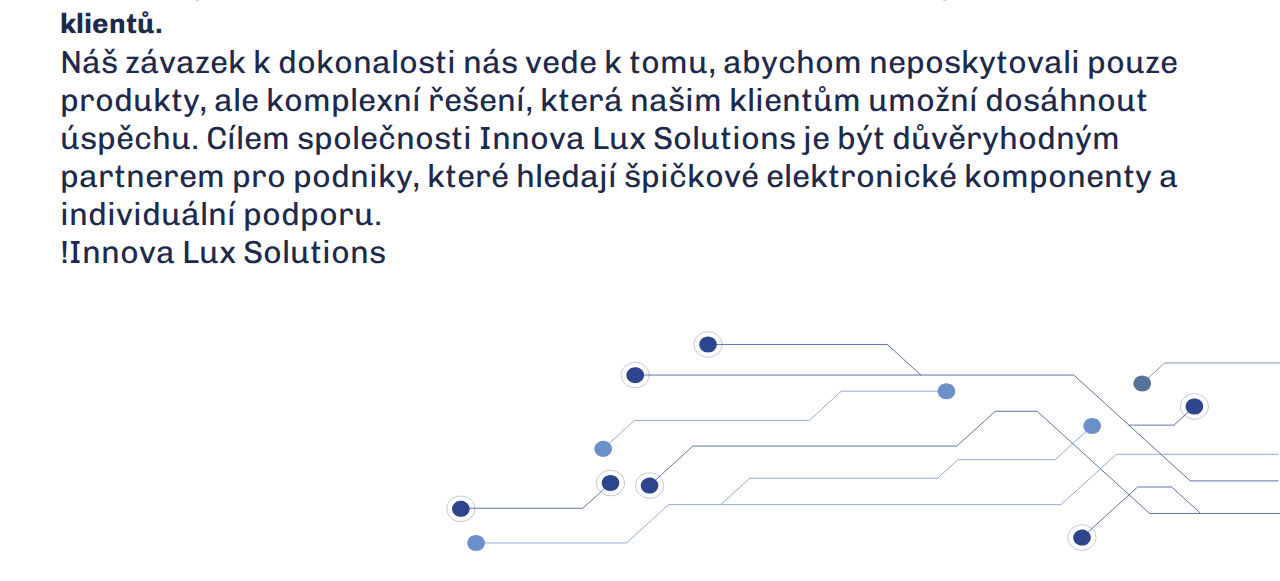
<file: czech-index.html>
<!DOCTYPE html>
<html lang="en">
  <head>
    <meta charset="UTF-8" />
    <meta http-equiv="X-UA-Compatible" content="IE=edge" />
    <meta name="viewport" content="width=device-width, initial-scale=1.0" />
    <link rel="preconnect" href="https://fonts.googleapis.com">
    <link rel="preconnect" href="https://fonts.gstatic.com" crossorigin>
    <link href="https://fonts.googleapis.com/css2?family=Chivo:ital,wght@0,100..900;1,100..900&family=Roboto&display=swap" rel="stylesheet">
    <link rel="stylesheet" href="./css/style.css" />
    <title class="head-title">ILS</title>
  </head>
  <body>
    <header class="header">
      <div class="container container__header">
        <div class="logo__text">
        <a href="./czech-index.html" class="logo_ILS"
          ><span class="header__logo--ILS">ILS</span><span class="header__logo--text">Innova Lux Solution</span>
        </a>
      </div>
      <nav>
        <div class="nav__list">
          <div class="dropdown">
            <a href="./czech-index.html">
            <button class="mainmenubtn" >CZ</button></a>
            <div class="dropdown-child">
              <a href="./index.html">EN</a>
            </div>
          </div>
        <ul class="menu__nav--list">
          <li class="menu__nav--item">
            <a href="./czech-index.html" class="menu__nav--link"
              ><span class="menu__link--color">O nás</span></a
            >
          </li>
          <li class="menu__nav--item">
            <a href="./info-czech.html" class="menu__nav--link"
              ><span class="menu__link--color">Kontaktní informace</span></a
            >
          </li>
          <li class="menu__nav--item">
            <a href="./značky.html" class="menu__nav--link"
              ><span class="menu__link--color">Značky</span></a
            >
          </li>
      </ul>
        </div>
      </nav>
    </header>
    <main>
    <section class="about__us">
      <div class="container container__about">
        <h1 class="main__text--about">O nás</h1>
        <div class="main__second--text">Společnost Innova Lux Solution je nezávislým dodavatelem elektronických součástek a úzce spolupracuje s partnery v Evropě, Asii a Americe. V našem portfoliu je mnoho známých výrobců, kteří nám velmi důvěřují. Tým Innova Lux Solution má dlouholeté zkušenosti z Asie, Evropy a Ameriky.</div>
        <div class="mission">
          <h2 class="main__text">Mise:</h2>
          <span class="about__us--text">Naším posláním ve společnosti Innova Lux Solutions je podporovat inovace tím, že našim zákazníkům poskytujeme špičkové elektronické komponenty a řešení. Snažíme se být spolehlivým partnerem, který umožňuje technologický pokrok v různých odvětvích. Prostřednictvím našich produktů se snažíme zvýšit efektivitu, konektivitu a pohodlí našich klientů.</span>
        </div>
        <div class="mission">
          <h2 class="main__text">Vize:</h2>
          <span class="about__us--text">Naší vizí je, aby nás naši partneři uznávali jako spolehlivého dodavatele vysoce kvalitních elektronických součástek. Usilujeme o to, abychom byli v čele technologického pokroku, poskytovali komplexní řešení a podporovali pozitivní změny ve světě.</span>
        </div>
        <div class="mission">
          <h2 class="main__text">Hodnoty:</h2>
          <span class="about__us--text"><p class="retreat">  Inovace</p>
            <p>Podporujeme kreativitu, zvědavost a pokrokové myšlení. Neustále zkoumáme nové nápady, technologie a řešení, abychom si udrželi náskok ve stále se vyvíjejícím elektronickém průmyslu.</p>
            <p class="retreat">Kvalita</p>
            Jsme odhodláni dodávat výrobky nejvyšší kvality. Naše přísné testovací procesy zajišťují spolehlivost, trvanlivost a vynikající výkon.
            <p class="retreat">Přístup zaměřený na zákazníka</p>
            Naši zákazníci jsou středem všeho, co děláme. Nasloucháme jim, chápeme jejich potřeby a poskytujeme řešení na míru. Budování pevných vztahů a překonávání očekávání jsou hnacím motorem našeho úspěchu.
            <p class="retreat">Integrita</p>
            Pracujeme čestně, transparentně a eticky. Důvěra je základem našeho podnikání a dodržujeme ji ve všech interakcích.
            <p class="retreat">Spolupráce</p>
            Věříme v týmovou práci a součinnost. Spoluprací s partnery, klienty a odborníky v oboru dosahujeme lepších výsledků a podporujeme vzájemný růst.
            Společnost Innova Lux Solutions si klade za cíl být katalyzátorem technologického pokroku a sloužit jako most mezi inovacemi a praktickými aplikacemi. Naším cílem je pozitivně ovlivňovat svět prostřednictvím našich produktů a služeb.
            <p>!Innova Lux Solutions</p></span>
        </div>
        <div class="mission">
          <h2 class="main__text">Náš přístup:</h2>
          <span class="about__us--text">Innova Lux Solutions se snaží nabízet komplexní řešení, která odpovídají individuálním požadavkům našich klientů. Zde se dozvíte, jak řešíme jejich potřeby:
            <p class="retreat">1. Řešení na míru</p>
            Chápeme, že každý klient má odlišné výzvy a cíle. Náš tým úzce spolupracuje s klienty na analýze jejich specifických potřeb, ať už se jedná o integraci modulů GPS do stávajících systémů, optimalizaci výkonu kamery nebo zajištění specializovaných elektronických komponent. Naše řešení na míru zajišťují optimální funkčnost a efektivitu.
            <p class="retreat">2.	Konzultativní přístup</p>
            Spíše než poskytování hotových produktů se věnujeme hloubkovým konzultacím. Pozorně nasloucháme našim klientům a klademe jim všetečné otázky, abychom odhalili jejich problémové otázky, obchodní cíle a technická omezení. Tento konzultační přístup nám umožňuje doporučit nejvhodnější řešení.
            <p class="retreat">3.	Balíčkování produktů</p>
            Společnost Innova Lux Solutions nabízí balíčky, které kombinují vzájemně se doplňující produkty. 
            <p class="retreat">4.	Vytváření prototypů a testování</p>
            <p> Klientům s jedinečnými požadavky pomáháme při tvorbě prototypů a testování. Úzce spolupracujeme na zdokonalování prototypů a zajišťujeme, aby splňovaly výkonnostní normy.</p>
            <p class="retreat">5.	Škálovatelnost a zajištění budoucnosti:</p>
            <p>Innova Lux Solutions zohledňuje škálovatelnost a budoucí potřeby. </p>
            
            <p class="retreat">Doporučujeme řešení, která se mohou přizpůsobovat rozvoji podnikání našich klientů.</p>
            Náš závazek k dokonalosti nás vede k tomu, abychom neposkytovali pouze produkty, ale komplexní řešení, která našim klientům umožní dosáhnout úspěchu. Cílem společnosti Innova Lux Solutions je být důvěryhodným partnerem pro podniky, které hledají špičkové elektronické komponenty a individuální podporu.
            
            <p>!Innova Lux Solutions</p></span>
        </div>
      </div>
    </section>
    <div class="img__first--page">
    <img src="./img/lines.svg" alt="line not found" class="img__line--first-page">
  </div>
  </main>
  </body>
</html>
</file>
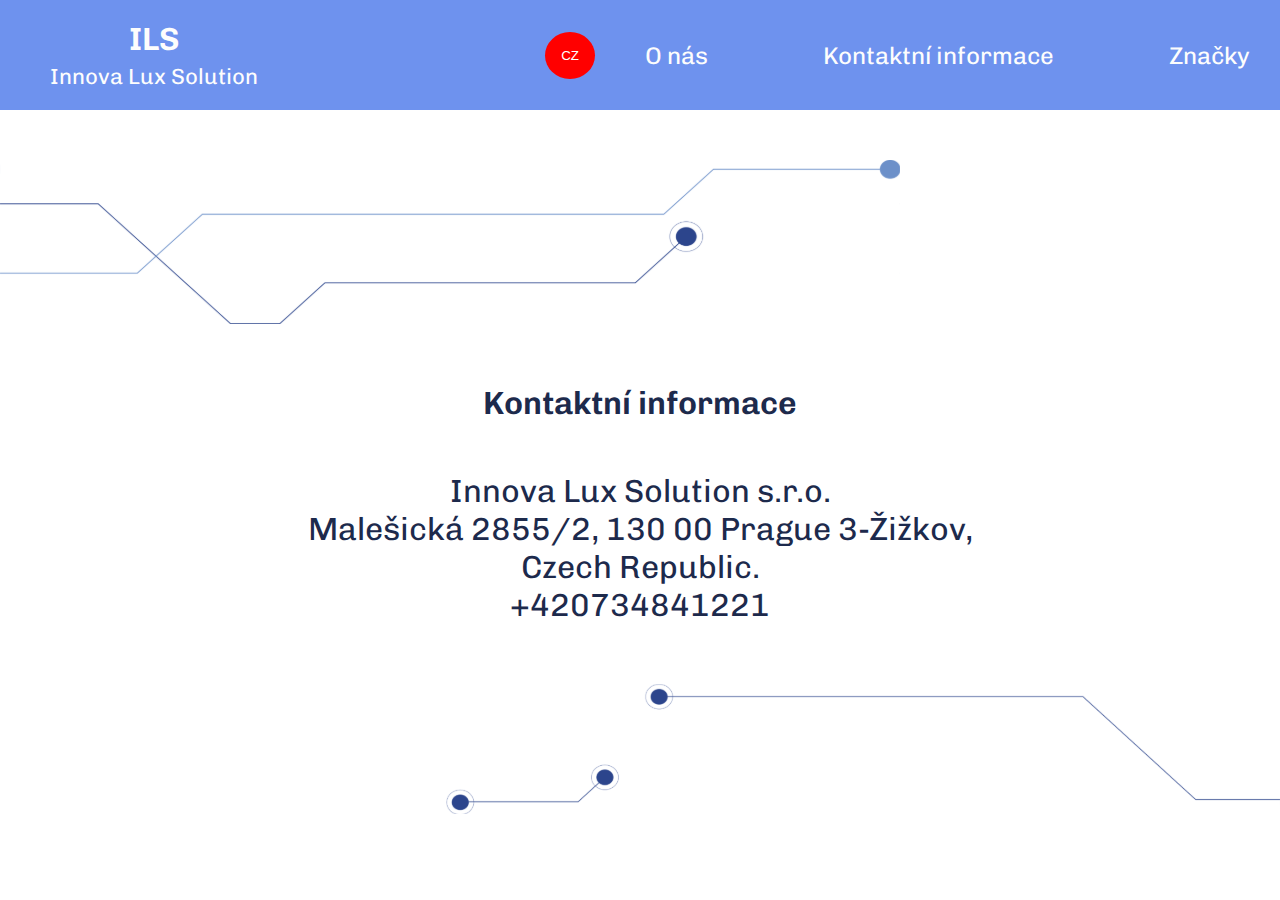
<file: info-czech.html>
<!DOCTYPE html>
<html lang="en">
  <head>
    <meta charset="UTF-8" />
    <meta http-equiv="X-UA-Compatible" content="IE=edge" />
    <meta name="viewport" content="width=device-width, initial-scale=1.0" />
    <link rel="preconnect" href="https://fonts.googleapis.com">
    <link rel="preconnect" href="https://fonts.gstatic.com" crossorigin>
    <link href="https://fonts.googleapis.com/css2?family=Chivo:ital,wght@0,100..900;1,100..900&family=Roboto&display=swap" rel="stylesheet">
    <link rel="stylesheet" href="./css/style.css" />
    <title class="head-title">ILS</title>
  </head>
  <body>
    <header class="header">
      <div class="container container__header">
        <div class="logo__text">
        <a href="./czech-index.html" class="logo_ILS"
          ><span class="header__logo--ILS">ILS</span><span class="header__logo--text">Innova Lux Solution</span>
        </a>
      </div>
      <div class="nav__list">
        <div class="dropdown">
          <a href="./info-czech.html">
          <button class="mainmenubtn" >CZ</button></a>
          <div class="dropdown-child">
            <a href="./info.html">EN</a>
          </div>
        </div>
        <ul class="menu__nav--list">
          <li class="menu__nav--item">
            <a href="./czech-index.html" class="menu__nav--link"
              ><span class="menu__link--color">O nás</span></a
            >
          </li>
          <li class="menu__nav--item">
            <a href="./info-czech.html" class="menu__nav--link"
              ><span class="menu__link--color">Kontaktní informace</span></a
            >
          </li>
          <li class="menu__nav--item">
            <a href="./značky.html" class="menu__nav--link"
              ><span class="menu__link--color">Značky</span></a
            >
          </li>
      </ul>
      </div>
      </nav>
    </header>
    <main>
        <img src="./img/line_info-page.svg" alt="line not found" class="line__first--info-page">
    <section class="about__us">
      <div class="container container__info">
        <h1 class="main__text--about">Kontaktní informace</h1>
        <div class="main__second--text-info"><p>Innova Lux Solution s.r.o.</p>
            <p>Malešická 2855/2, 130 00 Prague 3-Žižkov,</p>
                <p>Czech Republic.</p>
                    <p>+420734841221</p></div>
      </div>
    </section>
    <div class="img__first--page">
      <img src="./img/line_second-info-page.svg" alt="line not found" class="img__line--first-page">
    </div>
  </main>
  </body>
</html>
</file>
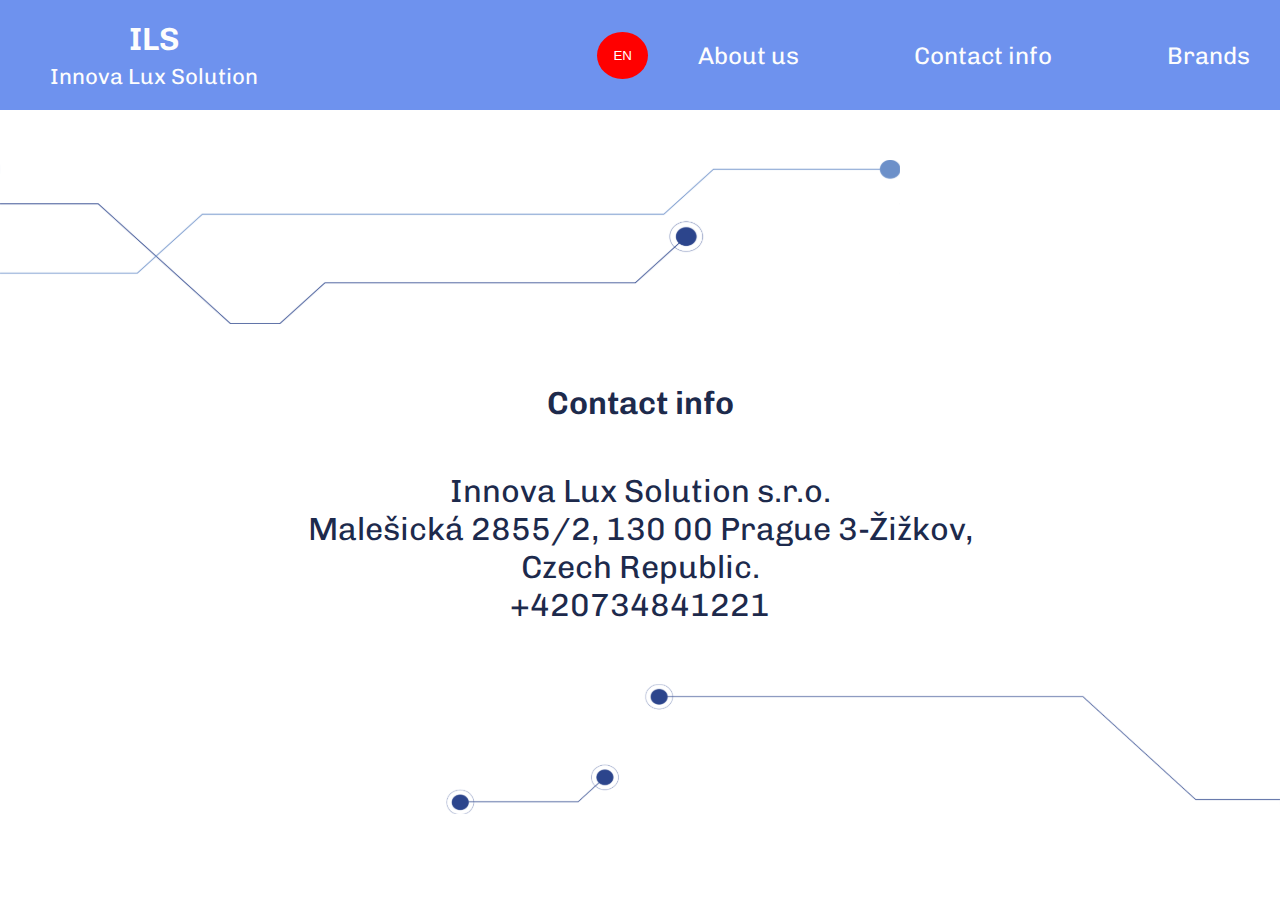
<file: info.html>
<!DOCTYPE html>
<html lang="en">
  <head>
    <meta charset="UTF-8" />
    <meta http-equiv="X-UA-Compatible" content="IE=edge" />
    <meta name="viewport" content="width=device-width, initial-scale=1.0" />
    <link rel="preconnect" href="https://fonts.googleapis.com">
    <link rel="preconnect" href="https://fonts.gstatic.com" crossorigin>
    <link href="https://fonts.googleapis.com/css2?family=Chivo:ital,wght@0,100..900;1,100..900&family=Roboto&display=swap" rel="stylesheet">
    <link rel="stylesheet" href="./css/style.css" />
    <title class="head-title">ILS</title>
  </head>
  <body>
    <header class="header">
      <div class="container container__header">
        <div class="logo__text">
        <a href="./index.html" class="logo_ILS"
          ><span class="header__logo--ILS">ILS</span><span class="header__logo--text">Innova Lux Solution</span>
        </a>
      </div>
      <nav>
        <div class="nav__list">
          <div class="dropdown">
            <a href="./info.html">
            <button class="mainmenubtn">EN</button></a>
            <div class="dropdown-child">
              <a href="./info-czech.html">CZ</a>
            </div>
          </div>
        <ul class="menu__nav--list">
          <li class="menu__nav--item">
            <a href="./index.html" class="menu__nav--link"
              ><span class="menu__link--color">About us</span></a
            >
          </li>
          <li class="menu__nav--item">
            <a href="./info.html" class="menu__nav--link"
              ><span class="menu__link--color">Contact info</span></a
            >
          </li>
          <li class="menu__nav--item">
            <a href="./brends.html" class="menu__nav--link"
              ><span class="menu__link--color">Brands</span></a
            >
          </li>
      </ul>
        </div>
      </nav>
    </header>
    <main>
        <img src="./img/line_info-page.svg" alt="line not found" class="line__first--info-page">
    <section class="about__us">
      <div class="container container__info">
        <h1 class="main__text--about">Contact info</h1>
        <div class="main__second--text-info"><p>Innova Lux Solution s.r.o.</p>
            <p>Malešická 2855/2, 130 00 Prague 3-Žižkov,</p>
                <p>Czech Republic.</p>
                    <p>+420734841221</p></div>
      </div>
    </section>
    <div class="img__first--page">
      <img src="./img/line_second-info-page.svg" alt="line not found" class="img__line--first-page">
    </div>
  </main>
  </body>
</html>
</file>
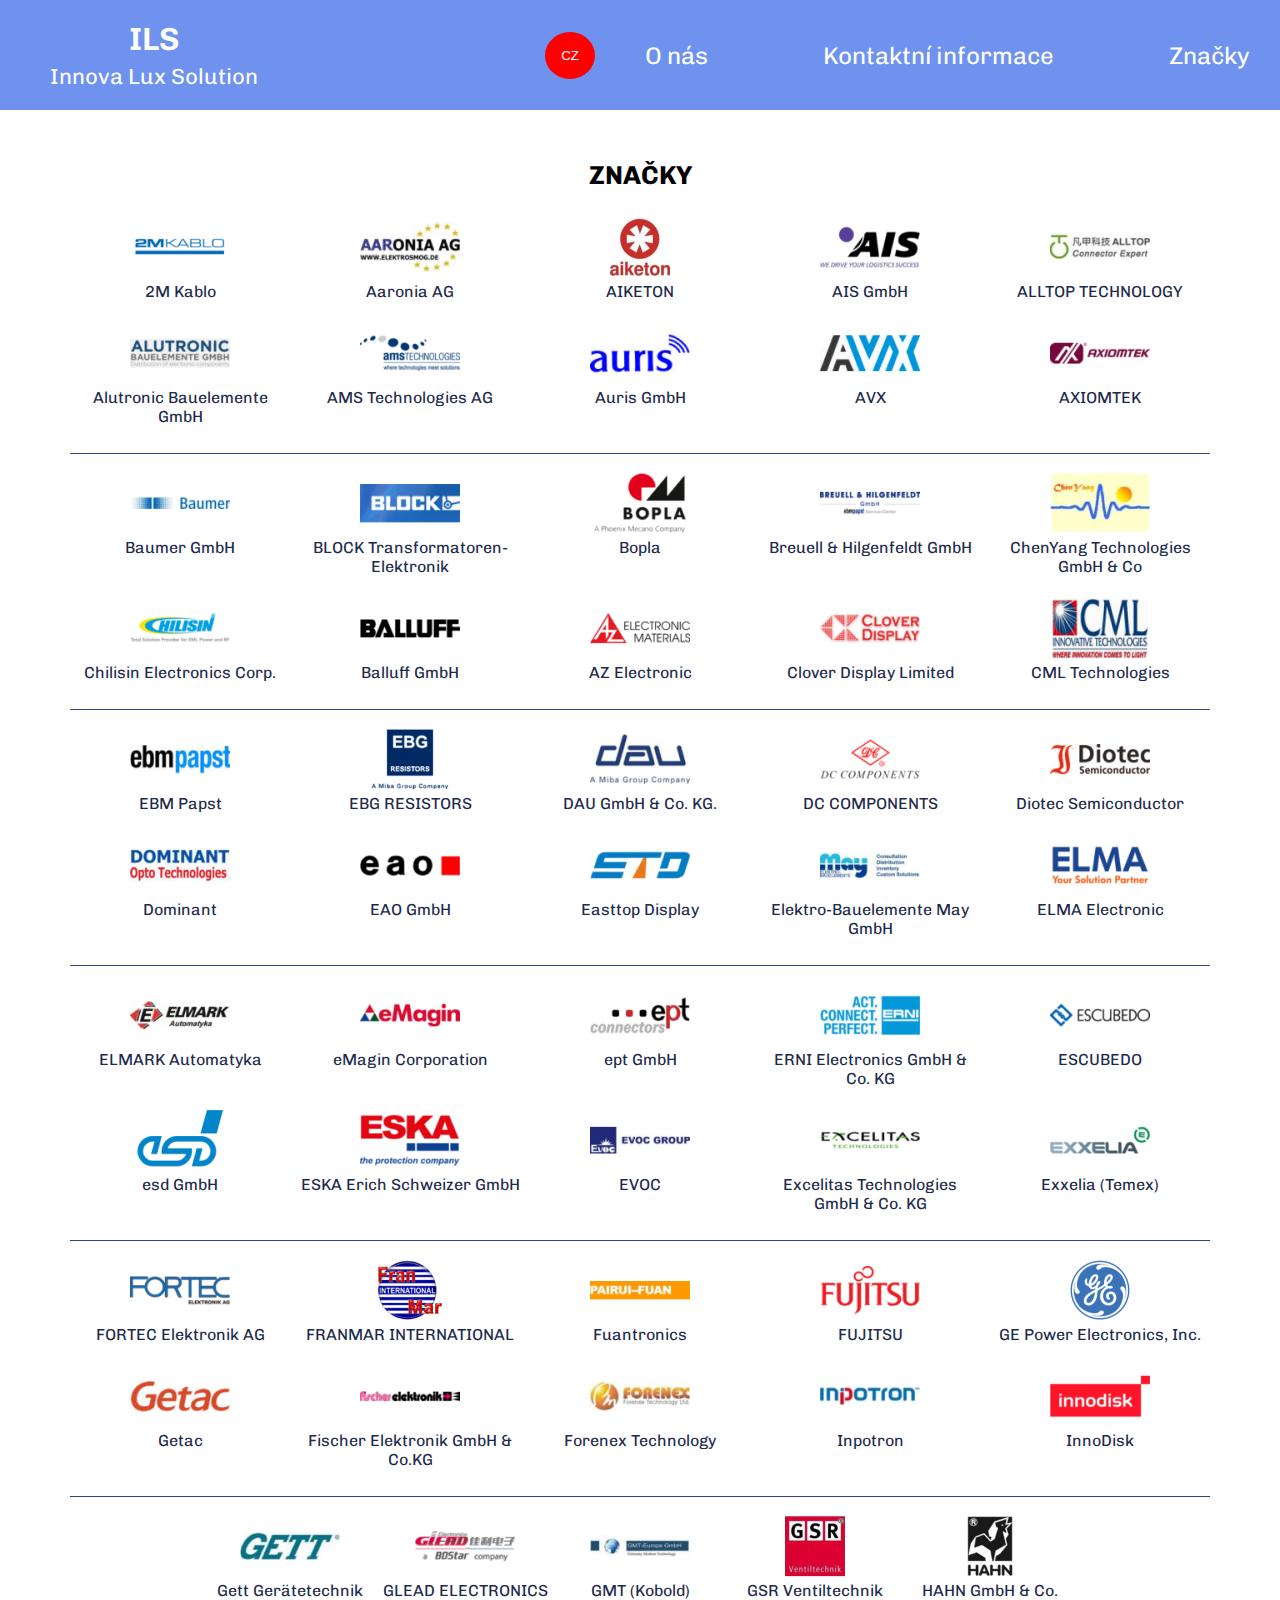
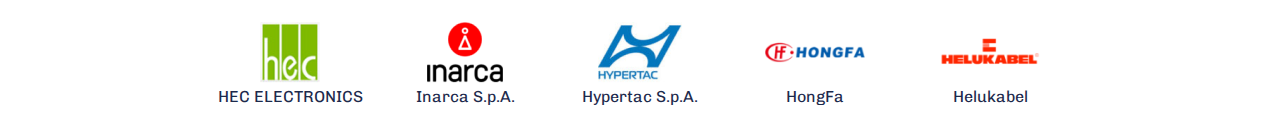
<file: značky.html>
<!DOCTYPE html>
<html lang="en">
  <head>
    <meta charset="UTF-8" />
    <meta http-equiv="X-UA-Compatible" content="IE=edge" />
    <meta name="viewport" content="width=device-width, initial-scale=1.0" />
    <link rel="preconnect" href="https://fonts.googleapis.com">
    <link rel="preconnect" href="https://fonts.gstatic.com" crossorigin>
    <link href="https://fonts.googleapis.com/css2?family=Chivo:ital,wght@0,100..900;1,100..900&family=Roboto&display=swap" rel="stylesheet">
    <link rel="stylesheet" href="./css/style.css" />
    <title class="head-title">ILS</title>
  </head>
  <body>
    <header class="header">
      <div class="container container__header">
        <div class="logo__text">
        <a href="./czech-index.html" class="logo_ILS"
          ><span class="header__logo--ILS">ILS</span><span class="header__logo--text">Innova Lux Solution</span>
        </a>
      </div>
      <nav >
        <div class="nav__list">
            <div class="dropdown">
              <a href="./značky.html">
              <button class="mainmenubtn" >CZ</button></a>
              <div class="dropdown-child">
                <a href="./brends.html">EN</a>
              </div>
            </div>
        <ul class="menu__nav--list">
          <li class="menu__nav--item">
            <a href="./czech-index.html" class="menu__nav--link"
              ><span class="menu__link--color">O nás</span></a
            >
          </li>
          <li class="menu__nav--item">
            <a href="./info-czech.html" class="menu__nav--link"
              ><span class="menu__link--color">Kontaktní informace</span></a
            >
          </li>
          <li class="menu__nav--item">
            <a href="./značky.html" class="menu__nav--link"
              ><span class="menu__link--color">Značky</span></a
            >
          </li>
      </ul>
      </div>
      </nav>
    </header>
    <main>
       <section class="brands">
        <h1 class="title__brands">ZNAČKY</h1>
        <div class="brands__img">
            <ul class="img__list">
                <li class="img__item"><a href="https://www.2mkablo.com/" class="brands__link"><div class="logo"><img src="./img/Link → 2mkablo-120x26.png.png" width="100px" class="img__ling"></div><div class="brands__text">2M Kablo</div></a></li>
                <li class="img__item"><a href="https://www.aaronia.com/" class="brands__link"><div class="logo"><img src="./img/Link → Aaronia-AG-120x60.jpg.png" class="img__ling"></div><div class="brands__text">Aaronia AG</div></a></li>
                <li class="img__item"><a href="http://www.aiketon.com/" class="brands__link"><div class="logo"><img src="./img/Link → Aiketon-120x120.jpg.png" class="img__ling"></div><div class="brands__text">AIKETON</div></a></li>
                <li class="img__item"><a href="https://www.ais.de/" class="brands__link"><div class="logo"><img src="./img/Link → AIS-120x49.png.png" class="img__ling"></div><div class="brands__text">AIS GmbH</div></a></li>
                <li class="img__item"><a href="http://www.alltopconnector.com/en-global/Home/index" class="brands__link"><div class="logo"><img src="./img/Link → Alltop-e1549356733232-120x30.jpg.png" class="img__ling"></div><div class="brands__text">ALLTOP TECHNOLOGY</div></a></li>
                <li class="img__item"><a href="https://alutronic-hamburg.de/" class="brands__link"><div class="logo"><img src="./img/Link → Alutronic-Bauelemente-GmbH-120x35.jpg.png" class="img__ling"></div><div class="brands__text">Alutronic Bauelemente GmbH</div></a></li>
                <li class="img__item"><a href="http://www.amstechnologies.com/" class="brands__link"><div class="logo"><img src="./img/Link → AMS-Technologies-AG-120x42.png.png" class="img__ling"></div><div class="brands__text">AMS Technologies AG</div></a></li>
                <li class="img__item"><a href="https://www.auris-gmbh.de/" class="brands__link"><div class="logo"><img src="./img/Link → Auris-GmbH-e1549356807350-120x46.jpg.png" class="img__ling"></div><div class="brands__text">Auris GmbH</div></a></li>
                <li class="img__item"><a href="http://www.avx.com/" class="brands__link"><div class="logo"><img src="./img/Link → AVX-120x43.jpg.png" class="img__ling"></div><div class="brands__text">AVX</div></a></li>
                <li class="img__item"><a href="http://www.axiomtek.com/" class="brands__link"><div class="logo"><img src="./img/Link → AXIOMTEK-120x25.png.png" class="img__ling"></div><div class="brands__text">AXIOMTEK</div></a></li>
            </ul>
            <ul class="img__list">
                <li class="img__item"><a href="https://www.baumer.com/ch/de/" class="brands__link"><div class="logo"><img src="./img/Link → Baumer-GmbH-e1549356890952-120x14.jpg.png" class="img__ling"></div><div class="brands__text">Baumer GmbH</div></a></li>
                <li class="img__item"><a href="https://www.block.eu/" class="brands__link"><div class="logo"><img src="./img/Link → block_logo-120x46.png.png" class="img__ling"></div><div class="brands__text">BLOCK Transformatoren-Elektronik</div></a></li>
                <li class="img__item"><a href="https://www.bopla.de/" class="brands__link"><div class="logo"><img src="./img/Link → Bopla-120x78.png.png" class="img__ling"></div><div class="brands__text">Bopla</div></a></li>
                <li class="img__item"><a href="https://breuell-hilgenfeldt.de/" class="brands__link"><div class="logo"><img src="./img/Link → Breuell-Hilgenfeldt-GmbH-120x27.png.png" class="img__ling"></div><div class="brands__text">Breuell & Hilgenfeldt GmbH</div></a></li>
                <li class="img__item"><a href="http://www.chenyang.de/" class="brands__link"><div class="logo"><img src="./img/Link → ChenYang-Technologies-GmbH-Co-120x71.jpg.png" class="img__ling"></div><div class="brands__text">ChenYang Technologies GmbH & Co</div></a></li>
                <li class="img__item"><a href="https://www.chilisin.com/en-global" class="brands__link"><div class="logo"><img src="./img/Link → chilisin-120x52.png.png" class="img__ling"></div><div class="brands__text">Chilisin Electronics Corp.</div></a></li>
                <li class="img__item"><a href="https://www.balluff.com/" class="brands__link"><div class="logo"><img src="./img/Link → Balluff-GmbH-e1549356851408-120x22.png.png" class="img__ling"></div><div class="brands__text">Balluff GmbH</div></a></li>
                <li class="img__item"><a href="http://www.azelectronic.com/" class="brands__link"><div class="logo"><img src="./img/Link → AZ-Electronic-120x36.png.png" class="img__ling"></div><div class="brands__text">AZ Electronic</div></a></li>
                <li class="img__item"><a href="http://www.cloverdisplay.com/en/" class="brands__link"><div class="logo"><img src="./img/Link → clover-logo-e1549357003482-120x34.jpg.png" class="img__ling"></div><div class="brands__text">Clover Display Limited</div></a></li>
                <li class="img__item"><a href="https://www.cml-it.com/en" class="brands__link"><div class="logo"><img src="./img/Link → CML-Technologies-e1549357089497-120x75.jpg.png" class="img__ling"></div><div class="brands__text">CML Technologies</div></a></li>
            </ul>
            <ul class="img__list">
                <li class="img__item"><a href="https://www.ebmpapst.com/" class="brands__link"><div class="logo"><img src="./img/Link → EBM-Papst-e1549357250805-120x34.jpg.png" class="img__ling"></div><div class="brands__text">EBM Papst</div></a></li>
                <li class="img__item"><a href="https://www.ebg-resistors.com/en/ebg/" class="brands__link"><div class="logo"><img src="./img/Link → EBG-RESISTORS-120x94.png.png" class="img__ling"></div><div class="brands__text">EBG RESISTORS</div></a></li>
                <li class="img__item"><a href="https://www.dau-heatsinks.com/en/dau/" class="brands__link"><div class="logo"><img src="./img/Link → DAU-GmbH-Co.-KG.-120x59.jpg.png" class="img__ling"></div><div class="brands__text">DAU GmbH & Co. KG.</div></a></li>
                <li class="img__item"><a href="https://www.dccomponents.com/" class="brands__link"><div class="logo"><img src="./img/Link → DC-COMPONENTS-e1549357142445-120x48.png.png" class="img__ling"></div><div class="brands__text">DC COMPONENTS</div></a></li>
                <li class="img__item"><a href="https://diotec.com/en/home.html" class="brands__link"><div class="logo"><img src="./img/Link → diotec-120x36.jpg.png" class="img__ling"></div><div class="brands__text">Diotec Semiconductor</div></a></li>
                <li class="img__item"><a href="http://www.dominant-semi.com/" class="brands__link"><div class="logo"><img src="./img/Link → Dominant_logo-120x40.jpg.png" class="img__ling"></div><div class="brands__text">Dominant</div></a></li>
                <li class="img__item"><a href="https://eao.com/?navid=0" class="brands__link"><div class="logo"><img src="./img/Link → EAO-GmbH-e1549357187529-120x25.png.png" class="img__ling"></div><div class="brands__text">EAO GmbH</div></a></li>
                <li class="img__item"><a href="http://www.easttopdisplay.com/" class="brands__link"><div class="logo"><img src="./img/Link → easttop_displays_logo-e1549357219792-120x33.jpg.png" class="img__ling"></div><div class="brands__text">Easttop Display</div></a></li>
                <li class="img__item"><a href="http://www.may-kg.com/" class="brands__link"><div class="logo"><img src="./img/Link → Elektro-Bauelemente-May-GmbH-1-120x31.jpg.png" class="img__ling"></div><div class="brands__text">Elektro-Bauelemente May GmbH</div></a></li>
                <li class="img__item"><a href="https://www.elma.com/" class="brands__link"><div class="logo"><img src="./img/Link → ELMA-Electronic-120x49.png.png" class="img__ling"></div><div class="brands__text">ELMA Electronic</div></a></li>
            </ul>
            <ul class="img__list">
                <li class="img__item"><a href="https://www.elmark.com.pl/elmark-strona-glowna" class="brands__link"><div class="logo"><img src="./img/Link → ELMARK-Automatyka-Sp.-z-o.o.-120x34.jpg.png" class="img__ling"></div><div class="brands__text">ELMARK Automatyka</div></a></li>
                <li class="img__item"><a href="http://emagin.com/" class="brands__link"><div class="logo"><img src="./img/Link → emagin-logo-primary-120x27.png.png" class="img__ling"></div><div class="brands__text">eMagin Corporation</div></a></li>
                <li class="img__item"><a href="https://www.ept.de/" class="brands__link"><div class="logo"><img src="./img/Link → ept-GmbH-e1549357294382-120x44.png.png" class="img__ling"></div><div class="brands__text">ept GmbH</div></a></li>
                <li class="img__item"><a href="https://www.erni.com/en/" class="brands__link"><div class="logo"><img src="./img/Link → ERNI-Logo-405-x-165-120x47.jpg.png" class="img__ling"></div><div class="brands__text">ERNI Electronics GmbH & Co. KG</div></a></li>
                <li class="img__item"><a href="https://es.escubedo.com/" class="brands__link"><div class="logo"><img src="./img/Link → ESCUBEDO-120x27.png.png" class="img__ling"></div><div class="brands__text">ESCUBEDO</div></a></li>
                <li class="img__item"><a href="https://esd.eu/en" class="brands__link"><div class="logo"><img src="./img/Link → esd-GmbH-120x79.png.png" class="img__ling"></div><div class="brands__text">esd GmbH</div></a></li>
                <li class="img__item"><a href="https://eska-fuses.de/" class="brands__link"><div class="logo"><img src="./img/Link → ESKA-e1549357390162-120x61.png.png" class="img__ling"></div><div class="brands__text">ESKA Erich Schweizer GmbH</div></a></li>
                <li class="img__item"><a href="http://www.evoc.com/" class="brands__link"><div class="logo"><img src="./img/Link → Evoc-LOGO1-120x32.jpg.png" class="img__ling"></div><div class="brands__text">EVOC</div></a></li>
                <li class="img__item"><a href="http://www.excelitas.com/Pages/Index.aspx" class="brands__link"><div class="logo"><img src="./img/Link → Excelitas-Technologies-e1549357433230-120x21.png.png" class="img__ling"></div><div class="brands__text">Excelitas Technologies GmbH & Co. KG</div></a></li>
                <li class="img__item"><a href="http://www.exxelia.com/en/group/about-us/exxelia-temex" class="brands__link"><div class="logo"><img src="./img/Link → Exxelia-Temex-e1549357471983-120x32.png.png" class="img__ling"></div><div class="brands__text">Exxelia (Temex)</div></a></li>
            </ul>
            <ul class="img__list">
                <li class="img__item"><a href="https://www.fortecag.de/" class="brands__link"><div class="logo"><img src="./img/Link → FORTEC-Elektronik-AG-e1549357566773-120x34.png.png" class="img__ling"></div><div class="brands__text">FORTEC Elektronik AG</div></a></li>
                <li class="img__item"><a href="http://www.franmar.com.tw/" class="brands__link"><div class="logo"><img src="./img/Link → FRANMAR-INTERNATIONAL-120x112.jpg.png" class="img__ling"></div><div class="brands__text">FRANMAR INTERNATIONAL</div></a></li>
                <li class="img__item"><a href="http://www.fuantronics.net/" class="brands__link"><div class="logo"><img src="./img/Link → Fuantronics-120x22.jpg.png" class="img__ling"></div><div class="brands__text">Fuantronics</div></a></li>
                <li class="img__item"><a href="http://www.fujitsu.com/" class="brands__link"><div class="logo"><img src="./img/Link → FUJITSU-e1549357598512-120x58.png.png" class="img__ling"></div><div class="brands__text">FUJITSU</div></a></li>
                <li class="img__item"><a href="https://www.ge.com/" class="brands__link"><div class="logo"><img src="./img/Link → GE-120x120.png.png" class="img__ling"></div><div class="brands__text">GE Power Electronics, Inc.</div></a></li>
                <li class="img__item"><a href="https://getac.com/" class="brands__link"><div class="logo"><img src="./img/Link → getac_logo-e1549357659614-120x40.jpg.png" class="img__ling"></div><div class="brands__text">Getac</div></a></li>
                <li class="img__item"><a href="https://www.fischerelektronik.de/" class="brands__link"><div class="logo"><img src="./img/Link → Fischer-Elektronik-GmbH-Co.KG_-120x12.png.png" class="img__ling"></div><div class="brands__text">Fischer Elektronik GmbH & Co.KG</div></a></li>
                <li class="img__item"><a href="http://www.forenex.com.tw/" class="brands__link"><div class="logo"><img src="./img/Link → Forenex-Technology-e1549357535938-120x35.jpg.png" class="img__ling"></div><div class="brands__text">Forenex Technology</div></a></li>
                <li class="img__item"><a href="https://www.inpotron.com/" class="brands__link"><div class="logo"><img src="./img/Link → Inpotron-e1549357879562-120x21.jpg.png" class="img__ling"></div><div class="brands__text">Inpotron</div></a></li>
                <li class="img__item"><a href="https://www.innodisk.com/" class="brands__link"><div class="logo"><img src="./img/Link → InnoDisk-120x49.png.png" class="img__ling"></div><div class="brands__text">InnoDisk</div></a></li>
            </ul>
            <ul class="img__list">
                <li class="img__item"><a href="https://www.gett.de/" class="brands__link"><div class="logo"><img src="./img/Link → Gett-Ger-tetechnik-e1549357737869-120x33.jpg.png"  class="img__ling"></div><div class="brands__text">Gett Gerätetechnik</div></a></li>
                <li class="img__item"><a href="http://www.glead.com.cn/?lg=en" class="brands__link"><div class="logo"><img src="./img/Link → GLEAD-ELECTRONICS-120x36.png.png" class="img__ling"></div><div class="brands__text">GLEAD ELECTRONICS</div></a></li>
                <li class="img__item"><a href="http://www.gmt-europa.de/" class="brands__link"><div class="logo"><img src="./img/Link → GMT-Kobold-120x27.jpg.png" class="img__ling"></div><div class="brands__text">GMT (Kobold)</div></a></li>
                <li class="img__item"><a href="http://www.ventiltechnik.de/de/" class="brands__link"><div class="logo"><img src="./img/Link → GSR-Ventiltechnik-e1549357772250-120x120.jpg.png" class="img__ling"></div><div class="brands__text">GSR Ventiltechnik</div></a></li>
                <li class="img__item"><a href="http://www.hahn-trafo.com/" class="brands__link"><div class="logo"><img src="./img/Link → HAHN-GmbH-Co.-KG-91x120.jpg.png" class="img__ling"></div><div class="brands__text">HAHN GmbH & Co.</div></a></li>
                <li class="img__item"><a href="http://www.hec-group.com.tw/index.php?id=8" class="brands__link"><div class="logo"><img src="./img/Link → HEC-ELECTRONICS.jpg.png" class="img__ling"></div><div class="brands__text">HEC ELECTRONICS</div></a></li>
                <li class="img__item"><a href="https://www.inarca.com/it/" class="brands__link"><div class="logo"><img src="./img/Link → Inarca-S.p.A.-120x95.png.png" class="img__ling"></div><div class="brands__text">Inarca S.p.A.</div></a></li>
                <li class="img__item"><a href="https://www.smithsinterconnect.com/" class="brands__link"><div class="logo"><img src="./img/Link → hypertac_logo-120x86.jpg.png" class="img__ling"></div><div class="brands__text">Hypertac S.p.A.</div></a></li>
                <li class="img__item"><a href="http://www.hongfa.com/" class="brands__link"><div class="logo"><img src="./img/Link → Hongfa-Logo3-e1549357806891-120x24.png.png" class="img__ling"></div><div class="brands__text">HongFa</div></a></li>
                <li class="img__item"><a href="http://www.helukabel.com/" class="brands__link"><div class="logo"><img src="./img/Link → Helukabel-120x36.png.png" class="img__ling"></div><div class="brands__text">Helukabel</div></a></li>
            </ul>
        </div>
       </section>
  </main>
  </body>
</html>
</file>
<file: css/style.css>
p,
h1,
h2,
h3,
h4,
h5,
h6 {
  margin: 0;
}
a {
  text-decoration: none;
}

ul {
  margin: 0;
  padding-left: 0;
}

img {
  display: block;

  height: auto;
}
link {
  text-decoration: none;
}
ul {
  list-style: none;
}
body {
  margin: 0;
  font-family: Chivo, sans-serif;
  /* position: absolute; */
}
.container {
  width: 100%;
  height: 100%;
  margin: 0 auto;
}
@media only screen and (min-width: 834px) and (max-width: 1024px) {
  .container {
  }
}
@media only screen and (min-width: 1024px) and (max-width: 1440px) {
  .container {
  }
}
.container__header {
  height: 130px;
  background-color: #6e92ee;
  display: flex;
  align-items: center;
  justify-content: space-between;
  width: 100%;
}
@media only screen and (min-width: 667px) and (max-width: 834px) {
  .container__header {
    height: 80px;
  }
}
@media only screen and (min-width: 834px) and (max-width: 1024px) {
  .container__header {
    height: 90px;
  }
}
@media only screen and (min-width: 1024px) and (max-width: 1440px) {
  .container__header {
    height: 110px;
  }
}
@media only screen and (min-width: 1440px) and (max-width: 1920px) {
  .container__header {
    height: 130px;
  }
}
.logo__text {
  display: flex;
  flex-direction: row;
  padding-left: 10px;
}
@media only screen and (min-width: 320px) and (max-width: 375px) {
  .logo__text {
    padding-left: 15px;
  }
}
@media only screen and (min-width: 375px) and (max-width: 667px) {
  .logo__text {
    padding-left: 20px;
  }
}
@media only screen and (min-width: 667px) and (max-width: 834px) {
  .logo__text {
    padding-left: 50px;
  }
}
@media only screen and (min-width: 834px) and (max-width: 1024px) {
  .logo__text {
    padding-left: 50px;
  }
}
@media only screen and (min-width: 1024px) and (max-width: 1440px) {
  .logo__text {
    padding-left: 50px;
  }
}
@media only screen and (min-width: 1440px) and (max-width: 1920px) {
  .logo__text {
    padding-left: 50px;
  }
}
.logo_ILS {
  display: flex;
  flex-direction: column;
  align-items: center;
  color: #fdfdfd;
}

.header__logo--ILS {
  font-weight: 600;
  font-size: 18px;
}
@media only screen and (min-width: 667px) and (max-width: 834px) {
  .header__logo--ILS {
    font-weight: 600;
    font-size: 22px;
  }
}
@media only screen and (min-width: 834px) and (max-width: 1024px) {
  .header__logo--ILS {
    font-weight: 600;
    font-size: 28px;
  }
}
@media only screen and (min-width: 1024px) and (max-width: 1440px) {
  .header__logo--ILS {
    font-weight: 600;
    font-size: 32px;
  }
}
@media only screen and (min-width: 1440px) and (max-width: 1920px) {
  .header__logo--ILS {
    font-weight: 600;
    font-size: 36px;
  }
}
.header__logo--text {
  padding-top: 5px;
  font-weight: 400;
  font-size: 12px;
}
@media only screen and (min-width: 320px) and (max-width: 375px) {
  .header__logo--text {
    padding-top: 5px;
    font-weight: 400;
    font-size: 13px;
  }
}
@media only screen and (min-width: 375px) and (max-width: 667px) {
  .header__logo--text {
    padding-top: 5px;
    font-weight: 400;
    font-size: 12px;
  }
}
@media only screen and (min-width: 667px) and (max-width: 834px) {
  .header__logo--text {
    padding-top: 5px;
    font-weight: 400;
    font-size: 16px;
  }
}
@media only screen and (min-width: 834px) and (max-width: 1024px) {
  .header__logo--text {
    padding-top: 5px;
    font-weight: 400;
    font-size: 18px;
  }
}
@media only screen and (min-width: 1024px) and (max-width: 1440px) {
  .header__logo--text {
    padding-top: 5px;
    font-weight: 400;
    font-size: 22px;
  }
}
@media only screen and (min-width: 1440px) and (max-width: 1920px) {
  .header__logo--text {
    padding-top: 5px;
    font-weight: 400;
    font-size: 24px;
  }
}
.menu__nav--list {
  padding-right: 8px;
  padding-left: 10px;
  display: flex;
  flex-direction: column;
  align-items: center;
}
@media only screen and (min-width: 375px) and (max-width: 667px) {
  .menu__nav--list {
    padding-right: 20px;
    padding-left: 15px;
  }
}
@media only screen and (min-width: 667px) and (max-width: 834px) {
  .menu__nav--list {
    padding-left: 20px;
    flex-direction: row;
  }
}
@media only screen and (min-width: 834px) and (max-width: 1024px) {
  .menu__nav--list {
    padding-right: 25px;
    padding-left: 30px;
    flex-direction: row;
  }
}
@media only screen and (min-width: 1024px) and (max-width: 1440px) {
  .menu__nav--list {
    padding-left: 50px;
    flex-direction: row;
    padding-right: 30px;
  }
}
@media only screen and (min-width: 1440px) and (max-width: 1920px) {
  .menu__nav--list {
    padding-left: 100px;
    padding-right: 50px;
    flex-direction: row;
  }
}
.menu__nav--item {
  padding-left: 5px;
}
@media only screen and (min-width: 320px) and (max-width: 375px) {
  .menu__nav--item {
    padding-top: 3px;
    padding-left: 7px;
  }
}
@media only screen and (min-width: 375px) and (max-width: 667px) {
  .menu__nav--item {
    padding-top: 5px;
    padding-left: 7px;
  }
}
@media only screen and (min-width: 667px) and (max-width: 834px) {
  .menu__nav--item {
    padding-left: 30px;
  }
}
@media only screen and (min-width: 834px) and (max-width: 1024px) {
  .menu__nav--item {
    padding-left: 75px;
  }
}
@media only screen and (min-width: 1024px) and (max-width: 1440px) {
  .menu__nav--item {
    padding-left: 115px;
  }
}
@media only screen and (min-width: 1440px) and (max-width: 1920px) {
  .menu__nav--item {
    padding-left: 125px;
  }
}

@media screen and (min-width: 667px) {
  .menu__nav--item:first-child {
    padding-left: 0;
  }
}
.menu__nav--link {
  color: #fdfdfd;
  font-weight: 400;
  font-size: 12px;
  &:hover,
  &:focus {
    color: #1d2a4c;
  }
}
@media only screen and (min-width: 375px) and (max-width: 480px) {
  .menu__nav--link {
    color: #fdfdfd;
    font-weight: 400;
    font-size: 16px;
    &:hover,
    &:focus {
      color: #1d2a4c;
    }
  }
}
@media only screen and (min-width: 480px) and (max-width: 667px) {
  .menu__nav--link {
    color: #fdfdfd;
    font-weight: 400;
    font-size: 16px;
    &:hover,
    &:focus {
      color: #1d2a4c;
    }
  }
}
@media only screen and (min-width: 667px) and (max-width: 834px) {
  .menu__nav--link {
    color: #fdfdfd;
    font-weight: 400;
    font-size: 18px;
    &:hover,
    &:focus {
      color: #1d2a4c;
    }
  }
}
@media only screen and (min-width: 834px) and (max-width: 1024px) {
  .menu__nav--link {
    color: #fdfdfd;
    font-weight: 400;
    font-size: 22px;
    &:hover,
    &:focus {
      color: #1d2a4c;
    }
  }
}
@media only screen and (min-width: 1024px) and (max-width: 1440px) {
  .menu__nav--link {
    color: #fdfdfd;
    font-weight: 400;
    font-size: 24px;
    &:hover,
    &:focus {
      color: #1d2a4c;
    }
  }
}
@media only screen and (min-width: 1440px) and (max-width: 1920px) {
  .menu__nav--link {
    color: #fdfdfd;
    font-weight: 400;
    font-size: 24px;
    &:hover,
    &:focus {
      color: #1d2a4c;
    }
  }
}
.about__us {
  padding: 20px;
}
@media only screen and (min-width: 667px) and (max-width: 834px) {
  .about__us {
    padding: 40px;
  }
}
@media only screen and (min-width: 834px) and (max-width: 1024px) {
  .about__us {
    padding: 50px;
  }
}
@media only screen and (min-width: 1024px) and (max-width: 1440px) {
  .about__us {
    padding: 60px;
  }
}
@media only screen and (min-width: 1440px) and (max-width: 1920px) {
  .about__us {
    padding: 70px;
  }
}
.container__about {
}
.main__text--about {
  display: flex;
  justify-content: center;
  align-items: center;
  flex-direction: column;
  font-weight: 600;
  font-size: 22px;
  line-height: 38px;
  padding-bottom: 20px;
  color: #1d2a4c;
}
@media only screen and (min-width: 667px) and (max-width: 834px) {
  .main__text--about {
    font-weight: 600;
    font-size: 26px;
    padding-bottom: 30px;
    color: #1d2a4c;
  }
}
@media only screen and (min-width: 834px) and (max-width: 1024px) {
  .main__text--about {
    font-weight: 600;
    font-size: 28px;
    line-height: 38px;
    padding-bottom: 40px;
    color: #1d2a4c;
  }
}
@media only screen and (min-width: 1024px) and (max-width: 1440px) {
  .main__text--about {
    font-weight: 600;
    font-size: 32px;
    line-height: 38px;
    padding-bottom: 50px;
    color: #1d2a4c;
  }
}
@media only screen and (min-width: 1440px) and (max-width: 1920px) {
  .main__text--about {
    font-weight: 600;
    font-size: 32px;
    line-height: 38px;
    padding-bottom: 60px;
    color: #1d2a4c;
  }
}
.main__second--text {
  text-align: justify;
  font-weight: 400;
  font-size: 18px;
  color: #1d2a4c;
}
@media only screen and (min-width: 667px) and (max-width: 834px) {
  .main__second--text {
    text-align: justify;
    font-weight: 400;
    font-size: 22px;
    line-height: 38px;
    color: #1d2a4c;
  }
}
@media only screen and (min-width: 834px) and (max-width: 1024px) {
  .main__second--text {
    text-align: justify;
    font-weight: 400;
    font-size: 28px;
    line-height: 38px;
    color: #1d2a4c;
  }
}
@media only screen and (min-width: 1024px) and (max-width: 1440px) {
  .main__second--text {
    text-align: justify;
    font-weight: 400;
    font-size: 32px;
    line-height: 38px;
    color: #1d2a4c;
  }
}
@media only screen and (min-width: 1440px) and (max-width: 1920px) {
  .main__second--text {
    text-align: justify;
    font-weight: 400;
    font-size: 32px;
    line-height: 38px;
    color: #1d2a4c;
  }
}
.retreat {
  padding-top: 10px;
  font-size: 18px;
  color: #1d2a4c;
  font-weight: 700;
}
@media only screen and (min-width: 667px) and (max-width: 834px) {
  .retreat {
    padding-top: 15px;
    font-size: 20px;
    color: #1d2a4c;
  }
}
@media only screen and (min-width: 834px) and (max-width: 1024px) {
  .retreat {
    padding-top: 20px;
    font-size: 22px;
    color: #1d2a4c;
  }
}
@media only screen and (min-width: 1024px) and (max-width: 1440px) {
  .retreat {
    padding-top: 25px;
    font-size: 28px;
    color: #1d2a4c;
  }
}
@media only screen and (min-width: 1440px) and (max-width: 1920px) {
  .retreat {
    padding-top: 30px;
    font-size: 28px;
    color: #1d2a4c;
  }
}
.main__text {
  display: flex;
  justify-content: center;
  align-items: center;
  flex-direction: column;
  font-weight: 600;
  font-size: 22px;
  line-height: 38px;
  padding-bottom: 20px;
  color: #1d2a4c;
}
@media only screen and (min-width: 667px) and (max-width: 834px) {
  .main__text {
    font-weight: 600;
    font-size: 26px;
    padding-bottom: 10px;
    color: #1d2a4c;
  }
}
@media only screen and (min-width: 834px) and (max-width: 1024px) {
  .main__text {
    font-weight: 600;
    font-size: 28px;
    line-height: 38px;
    padding-bottom: 10px;
    color: #1d2a4c;
  }
}
@media only screen and (min-width: 1024px) and (max-width: 1440px) {
  .main__text {
    padding-bottom: 10px;
    font-weight: 600;
    font-size: 32px;
    line-height: 38px;
    color: #1d2a4c;
  }
}
@media only screen and (min-width: 1440px) and (max-width: 1920px) {
  .main__text {
    padding-bottom: 25px;
    font-weight: 600;
    font-size: 32px;
    line-height: 38px;
    color: #1d2a4c;
  }
}
.mission {
  padding-top: 25px;
}
@media only screen and (min-width: 375px) and (max-width: 480px) {
  .mission {
    padding-top: 25px;
  }
}
@media only screen and (min-width: 480px) and (max-width: 667px) {
  .mission {
    padding-top: 30px;
  }
}
@media only screen and (min-width: 667px) and (max-width: 834px) {
  .mission {
    padding-top: 35px;
  }
}
@media only screen and (min-width: 834px) and (max-width: 1024px) {
  .mission {
    padding-top: 40px;
  }
}
@media only screen and (min-width: 1024px) and (max-width: 1440px) {
  .mission {
    padding-top: 50px;
  }
}
@media only screen and (min-width: 1440px) and (max-width: 1920px) {
  .mission {
    padding-top: 50px;
  }
}
.about__us--text {
  margin-top: 20px;
  text-align: justify;
  font-weight: 400;
  font-size: 18px;
  color: #1d2a4c;
}
@media only screen and (min-width: 667px) and (max-width: 834px) {
  .about__us--text {
    text-align: justify;
    font-weight: 400;
    font-size: 22px;
    line-height: 38px;
    color: #1d2a4c;
  }
}
@media only screen and (min-width: 834px) and (max-width: 1024px) {
  .about__us--text {
    text-align: justify;
    font-weight: 400;
    font-size: 28px;
    line-height: 38px;
    color: #1d2a4c;
  }
}
@media only screen and (min-width: 1024px) and (max-width: 1440px) {
  .about__us--text {
    text-align: justify;
    font-weight: 400;
    font-size: 32px;
    line-height: 38px;
    color: #1d2a4c;
  }
}
@media only screen and (min-width: 1440px) and (max-width: 1920px) {
  .about__us--text {
    text-align: justify;
    font-weight: 400;
    font-size: 32px;
    line-height: 38px;
    color: #1d2a4c;
  }
}

.vision {
}
.values {
}
.approach {
}
.img__line--first-page {
  width: 250px;
}

@media only screen and (min-width: 375px) and (max-width: 667px) {
  .img__line--first-page {
    width: 375px;
  }
}
@media only screen and (min-width: 667px) and (max-width: 834px) {
  .img__line--first-page {
    width: 667px;
  }
}
@media only screen and (min-width: 834px) and (max-width: 1024px) {
  .img__line--first-page {
    width: 834px;
  }
}
@media only screen and (min-width: 1024px) and (max-width: 1440px) {
  .img__line--first-page {
    width: 834px;
  }
}
@media only screen and (min-width: 1440px) {
  .img__line--first-page {
    width: 1024px;
  }
}
.img__first--page {
  padding-bottom: 10px;
  display: flex;
  width: 100%;
  justify-content: flex-end;
}
@media only screen and (min-width: 667px) and (max-width: 834px) {
  .img__first--page {
    padding-bottom: 10px;
    /* float: right; */
    display: flex;
    justify-content: flex-end;
    width: 100%;
  }
}
@media only screen and (min-width: 834px) and (max-width: 1024px) {
  .img__first--page {
    padding-bottom: 10px;
    /* float: right; */
    display: flex;
    justify-content: flex-end;
    width: 100%;
  }
}
@media only screen and (min-width: 1024px) and (max-width: 1440px) {
  .img__first--page {
    padding-bottom: 30px;
    /* float: right; */
    display: flex;
    justify-content: flex-end;
    width: 100%;
  }
}
@media only screen and (min-width: 1440px) and (max-width: 1920px) {
  .img__first--page {
    padding-bottom: 30px;
    /* float: right; */
    display: flex;
    justify-content: flex-end;
    width: 100%;
  }
}
.line__first--info-page {
  padding-top: 20px;
  width: 300px;
}
@media only screen and (min-width: 375px) and (max-width: 667px) {
  .line__first--info-page {
    padding-top: 22px;
    width: 370px;
  }
}
@media only screen and (min-width: 667px) and (max-width: 834px) {
  .line__first--info-page {
    padding-top: 27px;
    width: 600px;
  }
}
@media only screen and (min-width: 834px) and (max-width: 1024px) {
  .line__first--info-page {
    padding-top: 35px;
    width: 700px;
  }
}
@media only screen and (min-width: 1024px) and (max-width: 1440px) {
  .line__first--info-page {
    padding-top: 50px;
    width: 900px;
  }
}
@media only screen and (min-width: 1440px) and (max-width: 1920px) {
  .line__first--info-page {
    padding-top: 56px;
    width: 1024px;
  }
}
.container__info {
  display: flex;
  justify-content: center;
  align-items: center;
  flex-direction: column;
}
.main__second--text-info {
  text-align: center;
  font-weight: 400;
  font-size: 20px;
  line-height: 38px;
  color: #1d2a4c;
}
@media only screen and (min-width: 667px) and (max-width: 834px) {
  .main__second--text-info {
    text-align: center;
    font-weight: 400;
    font-size: 26px;
    line-height: 38px;
    color: #1d2a4c;
  }
}
@media only screen and (min-width: 834px) and (max-width: 1024px) {
  .main__second--text-info {
    text-align: center;
    font-weight: 400;
    font-size: 28px;
    line-height: 38px;
    color: #1d2a4c;
  }
}
@media only screen and (min-width: 1024px) and (max-width: 1440px) {
  .main__second--text-info {
    text-align: center;
    font-weight: 400;
    font-size: 32px;
    line-height: 38px;
    color: #1d2a4c;
  }
}
@media only screen and (min-width: 1440px) and (max-width: 1920px) {
  .main__second--text-info {
    text-align: center;
    font-weight: 400;
    font-size: 32px;
    line-height: 38px;
    color: #1d2a4c;
  }
}
.brands {
}
.title__brands {
  padding-top: 40px;
  text-align: center;
  padding-bottom: 7px;
  font-size: 18px;
}
@media only screen and (min-width: 667px) and (max-width: 834px) {
  .title__brands {
    font-size: 20px;
    /* font-size: 18px;
    font-weight: 600; */
  }
}
@media only screen and (min-width: 834px) and (max-width: 1024px) {
  .title__brands {
    padding-bottom: 8px;
    font-size: 24px;
    padding-top: 50px;
  }
}
@media only screen and (min-width: 1024px) and (max-width: 1440px) {
  .title__brands {
    padding-bottom: 7px;
    font-size: 26px;
    padding-top: 50px;
  }
}
@media only screen and (min-width: 1440px) and (max-width: 1920px) {
  .title__brands {
    padding-bottom: 7px;
    font-size: 28px;
    padding-top: 50px;
  }
}
.brands__text {
}
@media only screen and (min-width: 667px) and (max-width: 834px) {
  .brands__text {
    text-align: center;
    padding-bottom: 7px;
    font-size: 16px;
    font-weight: 400;
  }
}
@media only screen and (min-width: 834px) and (max-width: 1024px) {
  .brands__text {
    text-align: center;
    padding-bottom: 8px;
    font-size: 16px;
    font-weight: 400;
  }
}
@media only screen and (min-width: 1024px) and (max-width: 1440px) {
  .brands__text {
    text-align: center;
    padding-bottom: 7px;
  }
}
@media only screen and (min-width: 1440px) and (max-width: 1920px) {
  .brands__text {
    text-align: center;
    padding-bottom: 7px;
  }
}
.brands__img {
  display: flex;
  flex-direction: column;
  justify-content: center;
  align-items: center;
  padding-right: 70px;
  padding-left: 70px;
}
.img__list {
  display: grid;
  grid-template-columns: repeat(3, 1fr);
  gap: 10px;
  border-bottom: #2c458c 1px solid;
  padding-bottom: 20px;
  padding-top: 14px;
}
@media only screen and (min-width: 375px) and (max-width: 667px) {
  .img__list {
    display: grid;
    grid-template-columns: repeat(3, 1fr);
    gap: 10px;
    border-bottom: #2c458c 1px solid;
    padding-bottom: 20px;
    padding-top: 14px;
  }
  .img__list:last-child {
    border-bottom: none;
  }
}
@media only screen and (min-width: 667px) and (max-width: 834px) {
  .img__list {
    display: grid;
    grid-template-columns: repeat(5, 1fr);
    gap: 10px;
    /* display: flex;
    justify-content: space-between;*/

    border-bottom: #2c458c 1px solid;
    padding-bottom: 20px;
    padding-top: 14px;
  }
  .img__list::before {
    position: relative;
  }
  .img__list:last-child {
    border-bottom: none;
  }
}
@media only screen and (min-width: 834px) and (max-width: 1024px) {
  .img__list {
    display: grid;
    grid-template-columns: repeat(5, 1fr);
    gap: 10px;
    /* display: flex;
    justify-content: space-between;*/

    border-bottom: #2c458c 1px solid;
    padding-bottom: 20px;
    padding-top: 14px;
  }
  .img__list::before {
    position: relative;
  }
  .img__list:last-child {
    border-bottom: none;
  }
}
@media only screen and (min-width: 1024px) and (max-width: 1440px) {
  .img__list {
    display: grid;
    grid-template-columns: repeat(5, 1fr);
    gap: 10px;
    border-bottom: #2c458c 1px solid;
    padding-bottom: 20px;
    padding-top: 14px;
  }
  .img__list:last-child {
    border-bottom: none;
  }
}
@media only screen and (min-width: 1440px) and (max-width: 1920px) {
  .img__list {
    display: flex;
    justify-content: space-between;
    width: 100%;
    border-bottom: #2c458c 1px solid;
    padding-bottom: 20px;
    padding-top: 14px;
  }
  .img__list:last-child {
    border-bottom: none;
  }
}
.img__item {
}
@media only screen and (min-width: 667px) and (max-width: 834px) {
  .img__item {
  }
}
@media only screen and (min-width: 834px) and (max-width: 1024px) {
  .img__item {
    grid-column: span 1;
  }
}
@media only screen and (min-width: 1024px) and (max-width: 1440px) {
  .img__item {
  }
}
@media only screen and (min-width: 1440px) and (max-width: 1920px) {
  .img__item {
    width: 130px;
    height: 120px;
    display: flex;
    justify-content: center;
    align-items: center;
    /* padding: 0 auto;
  margin: 0 auto; */
  }
}
.img__ling {
}
.brands__link {
  display: flex;
  align-items: center;
  justify-content: space-around;
  flex-direction: column;
  color: #1d2a4c;
}
.logo {
  height: 70px;
  display: flex;
  justify-content: center;
  align-items: center;
}
.mainmenubtn {
  background-color: red;
  color: white;
  border: none;
  cursor: pointer;
  padding: 5.5px;
  border-radius: 50%;
  &:hover {
    border-bottom-left-radius: 0;
    border-bottom-right-radius: 0;
  }
}
/* .dropdown:hover .dropdown-child ~ .mainmenubtn {
  border-radius: 50%;
  border-bottom-left-radius: 0;
  border-bottom-right-radius: 0;
} */
@media only screen and (min-width: 375px) and (max-width: 667px) {
  .mainmenubtn {
    padding: 6px;
  }
}
@media only screen and (min-width: 667px) and (max-width: 834px) {
  .mainmenubtn {
    padding: 8px;
  }
}
@media only screen and (min-width: 834px) and (max-width: 1024px) {
  .mainmenubtn {
    padding: 12px;
  }
}
@media only screen and (min-width: 1024px) and (max-width: 1440px) {
  .mainmenubtn {
    padding: 16px;
  }
}
@media only screen and (min-width: 1440px) and (max-width: 1920px) {
  .mainmenubtn {
    padding: 16px;
  }
}
.dropdown {
  position: relative;
  display: inline-block;
  padding-left: 5px;
}
.dropdown-child {
  display: none;
  background-color: black;
}
.dropdown-child a {
  color: white;
  padding: 4.5px;
  text-decoration: none;
  display: block;
}
@media only screen and (min-width: 375px) and (max-width: 667px) {
  .dropdown-child a {
    padding: 5px;
  }
}
@media only screen and (min-width: 667px) and (max-width: 834px) {
  .dropdown-child a {
    padding: 7px;
  }
}
@media only screen and (min-width: 834px) and (max-width: 1024px) {
  .dropdown-child a {
    padding: 11px;
  }
}
@media only screen and (min-width: 1024px) and (max-width: 1440px) {
  .dropdown-child a {
    padding: 15px;
  }
}
@media only screen and (min-width: 1440px) and (max-width: 1920px) {
  .dropdown-child a {
    padding: 15px;
  }
}
.dropdown:hover .dropdown-child {
  display: block;
  position: fixed;
  border-radius: 50%;
  border-top-left-radius: 0;
  border-top-right-radius: 0;
}
.nav__list {
  display: flex;
  align-items: center;
}
.dropdown:hover .mainmenubtn {
  border-radius: 50%;
  border-bottom-left-radius: 0;
  border-bottom-right-radius: 0;
}
</file>
